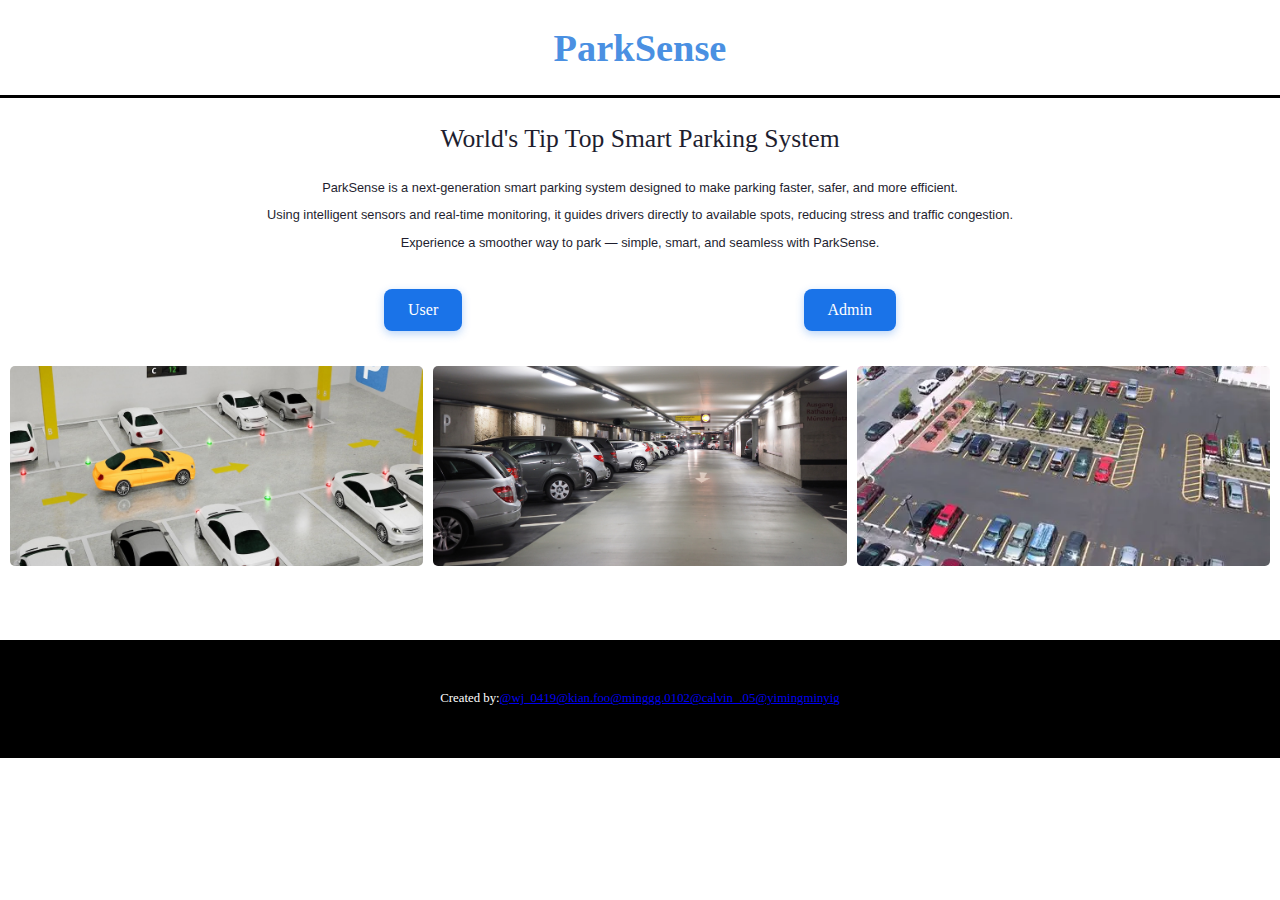
<file: web/index.html>
<!DOCTYPE html>
<html lang="en">
    <head>
        <meta charset="UTF-8">
        <meta name="viewport" content="width=device-width, initial-scale=1.0">
        <meta http-equiv="X-UA-Compatible" content="IE=edge">
        <link rel="stylesheet" href="./styles/base.css">
        <script src="./logic/backend.js"></script>
        <title>ParkSense</title>
    </head>

<body>

    <h1 id="theme"><b>ParkSense</b></h1>
    <hr width="device-width" size="3" color="black" noshade>
    <p id="p">World's Tip Top Smart Parking System</p>
    <p id="p2">ParkSense is a next-generation smart 
    parking system designed to make parking faster, safer, and more efficient. 
    <p id="p2"> Using intelligent sensors and real-time monitoring, 
    it guides drivers directly to available spots, reducing stress and traffic congestion. </p>
    <p id="p2"> Experience a smoother way to park — simple, smart, and seamless with ParkSense.</p>

    <div class="button-container"> 
        <button class="user-button" onclick="userPanel()" type="button">User</button>
        <button class="admin-button" onclick="adminPanel()" type="button">Admin</button>
    </div>

    <div class="banner"> 
        <img src="./images/smart-parking.jpeg"m>
        <img src="./images/parking2.jpg">
        <img src="./images/parking3.webp">
    </div>
  
    <footer>
        <p>Created by:</p>
        <div class="social-links">
            <a href="https://www.instagram.com/wj_0419/" target="_blank">@wj_0419</a>
            <a href="https://www.instagram.com/kian.foo/" target="_blank">@kian.foo</a>
            <a href="https://www.instagram.com/minggg.0102/" target="_blank">@minggg.0102</a>
            <a href="https://www.instagram.com/calvin_.05/" target="_blank">@calvin_.05</a>
            <a href="https://www.instagram.com/yimingminyig/" target="_blank">@yimingminyig</a>
        </div>
    </footer>
</html>
</file>
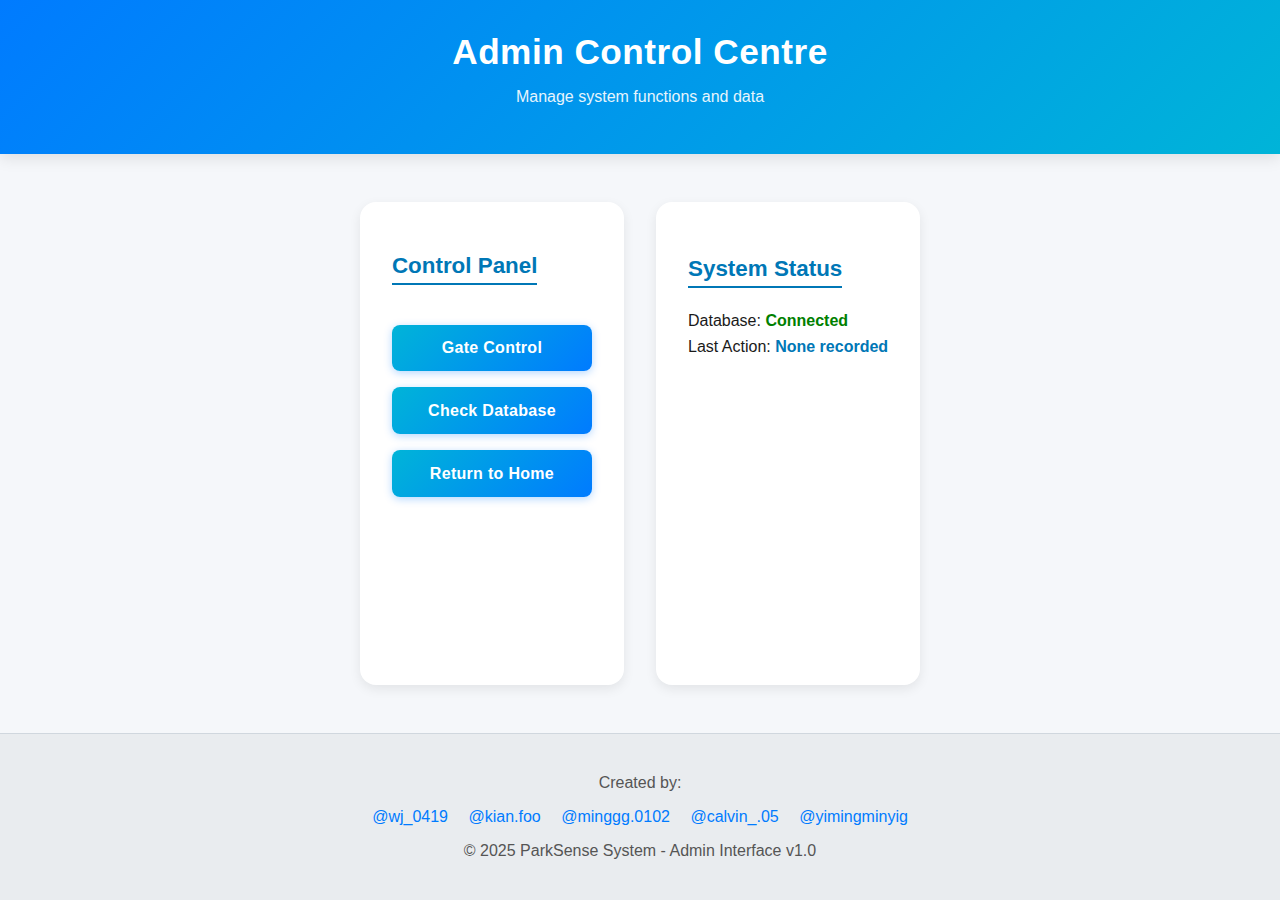
<file: docs/pages/admin.html>
<!DOCTYPE html>
<html lang="en">
  <head>
    <meta charset="UTF-8" >
    <meta name="viewport" content="width=device-width, initial-scale=1.0" >
    <link rel="stylesheet" href="../styles/base.css" >
    <link rel="stylesheet" href="../styles/admin.css">
    <script src="../logic/backend.js"></script>
    <title>Admin Control Centre</title>
  </head>

  <body>
    <!-- HEADER -->
    <header class="admin-header">
      <h1>Admin Control Centre</h1>
      <p class="subtitle">Manage system functions and data</p>
    </header>

    <!-- MAIN CONTENT -->
    <main class="admin-container">
      <section class="control-panel">
        <h2>Control Panel</h2>
        <div class="button-group">
          <button onclick="window.location.href='control_panel.html'">Gate Control</button>
          <button onclick="window.location.href='database.html'">Check Database</button>
          <button onclick="homePage()" class="homepage-button">Return to Home</button>
        </div>
      </section>

      <section class="status-panel">
        <h3>System Status</h3>
        <p id="database-status">Database: <span>Connecting...</span></p>
        <p id="last-action">Last Action: <span>None</span></p>
      </section>
    </main>

    <!-- FOOTER -->
    <footer>
      <p>Created by:</p>
      <div class="social-links">
        <a href="https://www.instagram.com/wj_0419/" target="_blank">@wj_0419</a>
        <a href="https://www.instagram.com/kian.foo/" target="_blank">@kian.foo</a>
        <a href="https://www.instagram.com/minggg.0102/" target="_blank">@minggg.0102</a>
        <a href="https://www.instagram.com/calvin_.05/" target="_blank">@calvin_.05</a>
        <a href="https://www.instagram.com/yimingminyig/" target="_blank">@yimingminyig</a>
      </div>
      <p>© 2025 ParkSense System - Admin Interface v1.0</p>
    </footer>
  </body>
</html>
</file>
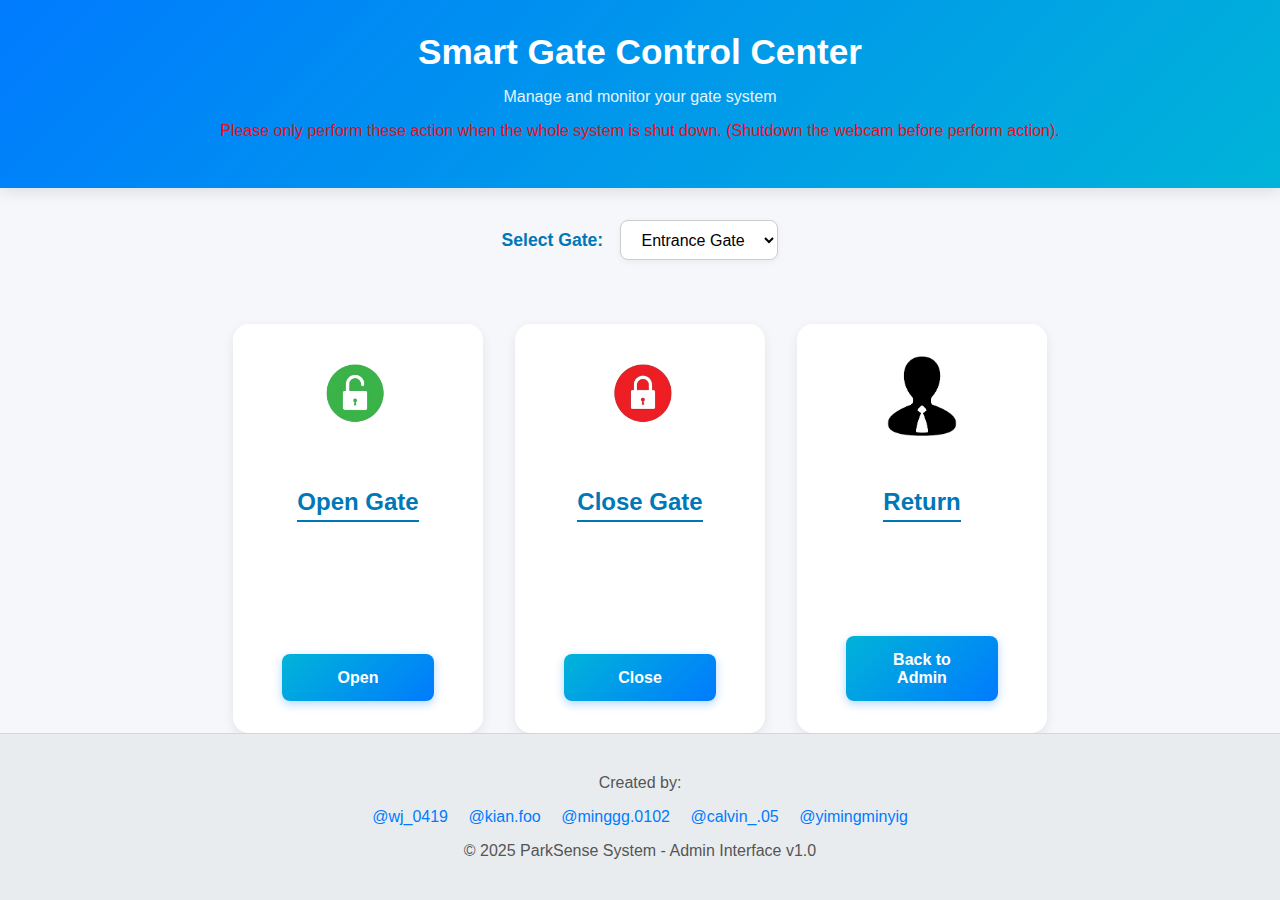
<file: docs/pages/control_panel.html>
<!DOCTYPE html>
<html lang="en">
  <head>
    <meta charset="UTF-8" />
    <meta name="viewport" content="width=device-width, initial-scale=1.0" />
    <link rel="stylesheet" href="../styles/base.css" />
    <link rel="stylesheet" href="../styles/control_panel.css" />
    <script src="../logic/backend.js"></script>
    <title>Control Center</title>
  </head>

  <body>
    <header class="control-header">
      <h1>Smart Gate Control Center</h1>
      <div class="subtitle">
        <p class="description">Manage and monitor your gate system</p>
        <p class="warning">Please only perform these action when the whole system is shut down. (Shutdown the webcam before perform action).</p>
      </div>
    </header>

    <!-- Gate selector sits above the grid -->
    <section class="gate-selector">
      <label for="gateSelector">Select Gate:</label>
      <select id="gateSelector">
        <option value="entrance">Entrance Gate</option>
        <option value="exit">Exit Gate</option>
      </select>
    </section>

    <main class="control-grid">
      <div class="control-card open">
        <img src="../images/control_panel/open.png" alt="Open Gate Image" class="card-image" />
        <h2>Open Gate</h2>
        <button id="openGateBtn" onclick="openGate()">Open</button>
      </div>

      <div class="control-card close">
        <img src="../images/control_panel/close.png" alt="Close Gate Image" class="card-image" />
        <h2>Close Gate</h2>
        <button id="closeGateBtn" onclick="closeGate()">Close</button>
      </div>

      <div class="control-card return">
        <img src="../images/control_panel/admin.png" alt="Return Image" class="card-image" />
        <h2>Return</h2>
        <button id="returnBtn" onclick="goBack()">Back to Admin</button>
      </div>
    </main>

    <footer>
      <p>Created by:</p>
      <div class="social-links">
        <a href="https://www.instagram.com/wj_0419/" target="_blank">@wj_0419</a>
        <a href="https://www.instagram.com/kian.foo/" target="_blank">@kian.foo</a>
        <a href="https://www.instagram.com/minggg.0102/" target="_blank">@minggg.0102</a>
        <a href="https://www.instagram.com/calvin_.05/" target="_blank">@calvin_.05</a>
        <a href="https://www.instagram.com/yimingminyig/" target="_blank">@yimingminyig</a>
      </div>
      <p>© 2025 ParkSense System - Admin Interface v1.0</p>
    </footer>
  </body>
</html>
</file>
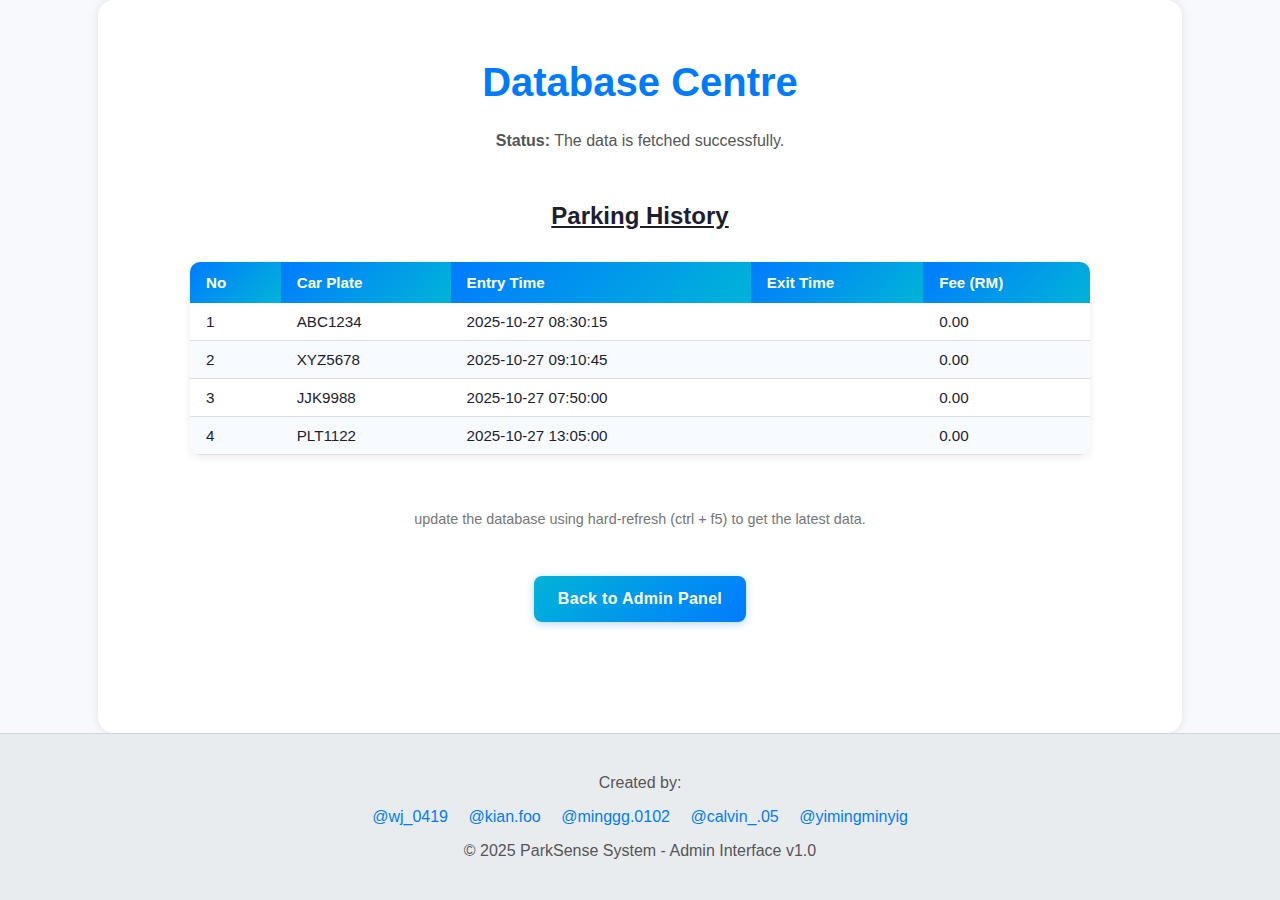
<file: docs/pages/database.html>
<!DOCTYPE html>
<html lang="en">
    <head>
        <meta charset="UTF-8">
        <meta name="viewport" content="width=device-width, initial-scale=1.0">
        <link rel="stylesheet" href="../styles/base.css">
        <link rel="stylesheet" href="../styles/database.css">
        <script src="../logic/backend.js"></script>
        <title>ParkSense Database</title>
    </head>
   <body onload="fetchData()">
  <main class="page-content">
    <h1 class="title">Database Centre</h1>
    <p class="status" id="status"><strong>Status:</strong> Fetching data...</p>

    <div class="database-container">
      <h2 class="parking-title"><u>Parking History</u></h2>
      <table class="database-table">
        <thead>
          <th>No</th>
          <th>Car Plate</th>
          <th>Entry Time</th>
          <th>Exit Time</th>
          <th>Fee (RM)</th>
        </thead>
        <tbody></tbody>
      </table>
      <div class="warning-container">
        <p class="warning">update the database using hard-refresh (ctrl + f5) to get the latest data.</p>    
      </div>
    </div>

    <div class="wrapper">
      <button class="back-button" onclick="adminPanel()" type="button">Back to Admin Panel</button>
    </div>
  </main>

  <!-- FOOTER -->
  <footer>
    <p>Created by:</p>
    <div class="social-links">
      <a href="https://www.instagram.com/wj_0419/" target="_blank">@wj_0419</a>
      <a href="https://www.instagram.com/kian.foo/" target="_blank">@kian.foo</a>
      <a href="https://www.instagram.com/minggg.0102/" target="_blank">@minggg.0102</a>
      <a href="https://www.instagram.com/calvin_.05/" target="_blank">@calvin_.05</a>
      <a href="https://www.instagram.com/yimingminyig/" target="_blank">@yimingminyig</a>
    </div>
    <p>© 2025 ParkSense System - Admin Interface v1.0</p>
  </footer>
</body>
</html>
</file>
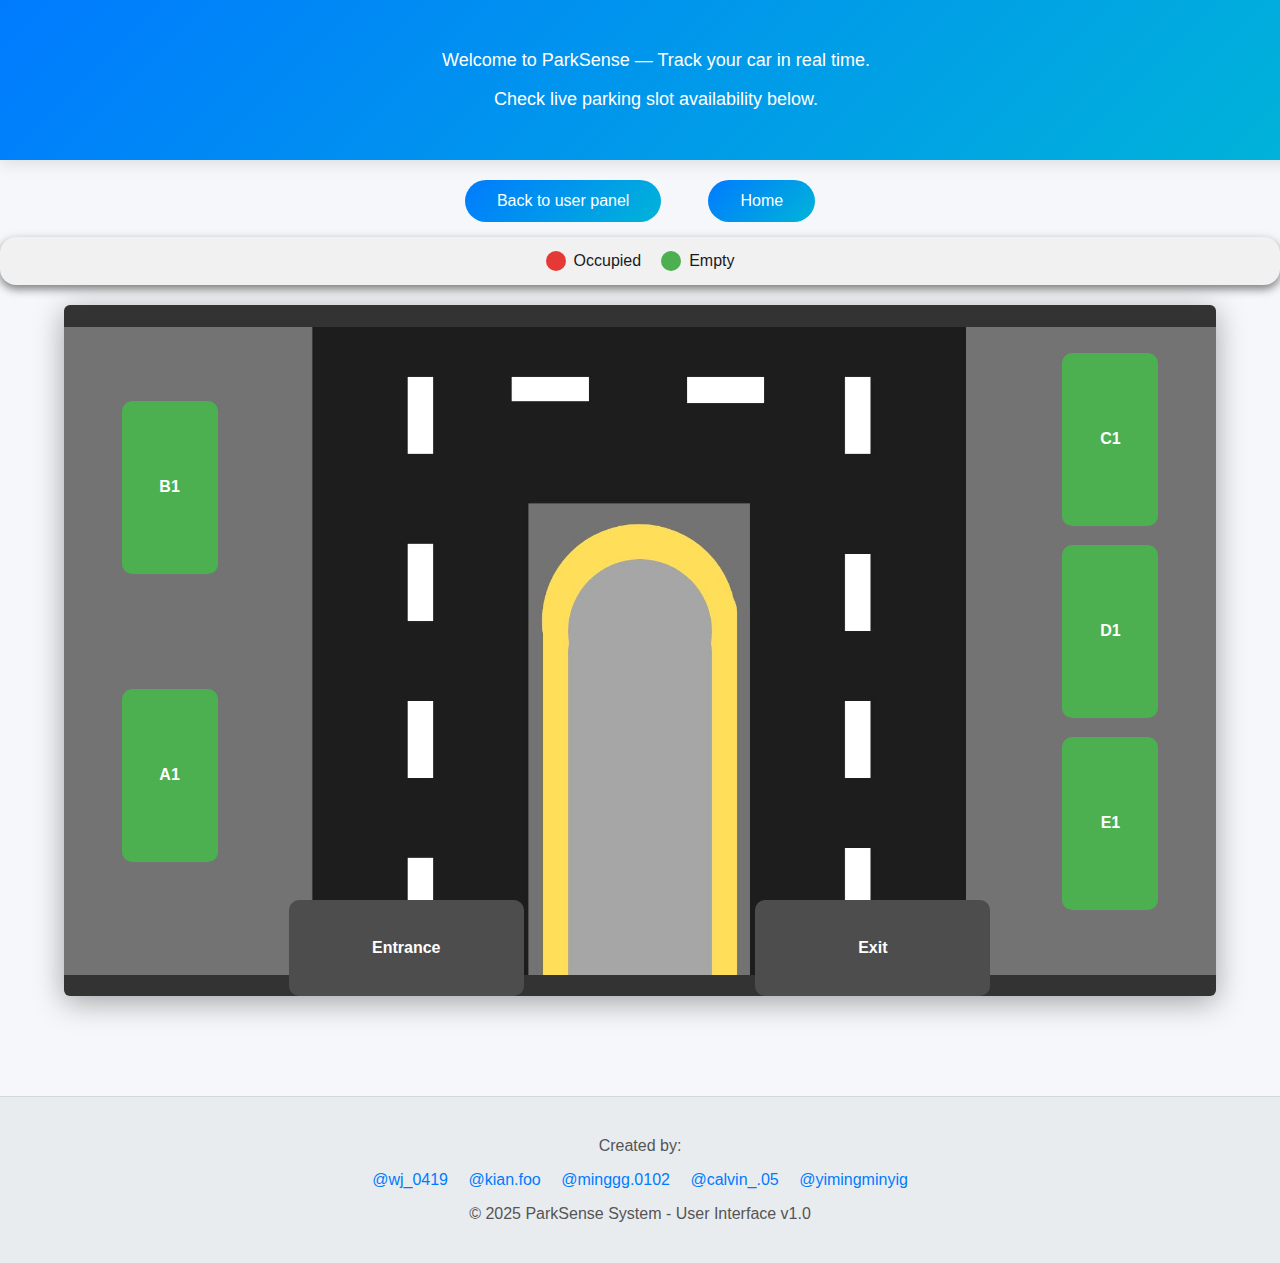
<file: docs/pages/track_car.html>
<!DOCTYPE html>
<html lang="en">
  <head>
    <meta charset="UTF-8" />
    <meta name="viewport" content="width=device-width, initial-scale=1.0" />
    <meta http-equiv="X-UA-Compatible" content="IE=edge" />
    <link rel="stylesheet" href="../styles/track_car.css" />
    <script src="../logic/backend.js"></script>
  </head>
  <body>
    <header class="track-header">
      <p>Welcome to ParkSense — Track your car in real time. </p> 
      <p>Check live parking slot availability below.</p>
    </header>
    <div class="button-box">
        <button class="backto" onclick="goBack()" type="button">Back to user panel</button>
        <button class="backto" onclick="homePage()" type="button">Home</button>
    </div>

    <div class="legend-box">
      <div class="legend-item">
        <div class="legend-dot occupied"></div>
        <span>Occupied</span>
      </div>
      <div class="legend-item">
        <div class="legend-dot empty"></div>
        <span>Empty</span>
      </div>
    </div>
    <div class="stage" id="stage">
      <div class="bg" aria-hidden="true"></div>
      <div id="slot1" class="slot available">A1</div>
      <div id="slot2" class="slot available">B1</div>
      <div id="slot3" class="slot available">C1</div>
      <div id="slot4" class="slot available">D1</div>
      <div id="slot5" class="slot available">E1</div>

      <div id='entrance'class="gate">Entrance</div>
      <div id='exit' class="gate">Exit</div>
    </div>

    <!-- FOOTER -->
    <footer>
      <p>Created by:</p>
      <div class="social-links">
        <a href="https://www.instagram.com/wj_0419/" target="_blank">@wj_0419</a>
        <a href="https://www.instagram.com/kian.foo/" target="_blank">@kian.foo</a>
        <a href="https://www.instagram.com/minggg.0102/" target="_blank">@minggg.0102</a>
        <a href="https://www.instagram.com/calvin_.05/" target="_blank">@calvin_.05</a>
        <a href="https://www.instagram.com/yimingminyig/" target="_blank">@yimingminyig</a>
      </div>
      <p>© 2025 ParkSense System - User Interface v1.0</p>
    </footer>
  </body>
</html>
</file>
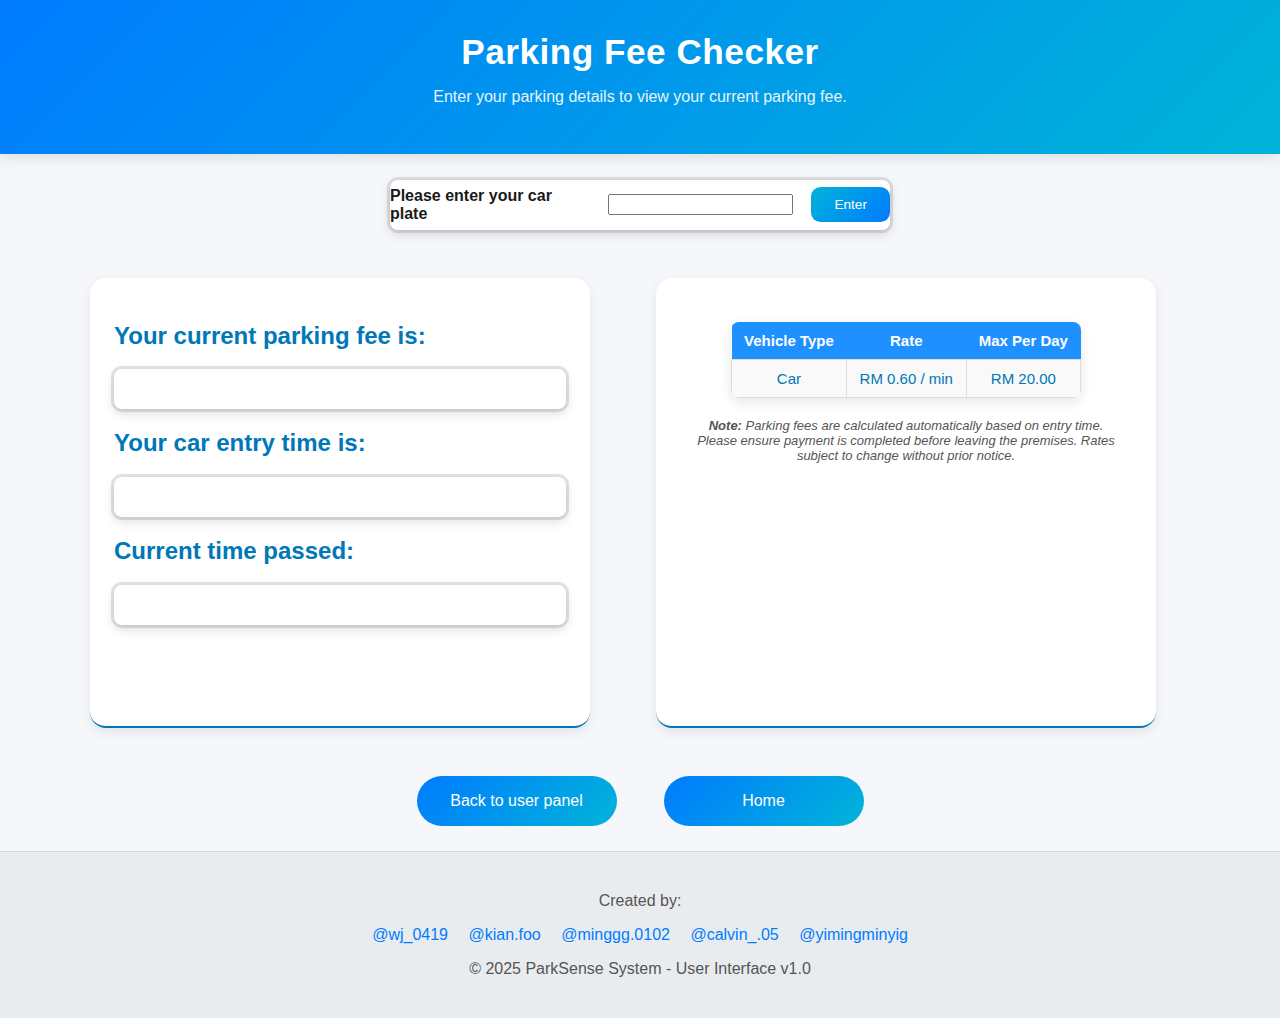
<file: docs/pages/user_check_fee.html>
<!DOCTYPE html>
<html lang="en">
   <head>
      <meta charset="UTF-8" />
      <meta name="viewport" content="width=device-width, initial-scale=1.0" />
      <meta http-equiv="X-UA-Compatible" content="IE=edge" />
      <link rel="stylesheet" href="../styles/user_check_fee.css" />
      <script src="../logic/backend.js"></script>
      <title>ParkSense</title>
   </head>
   <body>
      <header class="fee-header">
         <h1>Parking Fee Checker</h1>
         <p class="subtitle">Enter your parking details to view your current parking fee.</p>
      </header>

      <div class="center-page"> 
         <div class="inputbox">
            <label for="plate">Please enter your car plate  </label><br>
            <input type="text" id="plate" name="plate">
            <button class="enter-btn" onclick="checkFee()">Enter</button>
         </div>
      </div>

      <main class="menu-container">
         <section class="fee-panel">
            <h2>Your current parking fee is:</h2>
            <div class="displaybox" id="feeBox"></div>

            <h2>Your car entry time is:</h2>
            <div class="displaybox" id="entryBox"></div>

            <h2>Current time passed:</h2>
            <div class="displaybox" id="durationBox"></div>
         </section>

         <section class="fee-panel">
            <table class="fee-table">
               <tr>
                  <th>Vehicle Type</th>
                  <th>Rate</th>
                  <th>Max Per Day</th>
               </tr>
               <tr>
                  <td>Car</td>
                  <td>RM 0.60 / min</td>
                  <td>RM 20.00</td>
               </tr>
            </table>

            <p class="parking-disclaimer">
               <strong>Note:</strong> Parking fees are calculated automatically based on entry time.  
               Please ensure payment is completed before leaving the premises.  
               Rates subject to change without prior notice.
            </p>
         </section>
      </main>
      <div class ='center-page'>
         <div class="button-box">  
            <button class="backto" onclick= "goBack()" type="button">Back to user panel</button>
            <button class="backto" onclick="homePage()" type="button">Home</button>
         </div>
      </div>

   <!-- FOOTER -->
      <footer>
         <p>Created by:</p>
         <div class="social-links">
            <a href="https://www.instagram.com/wj_0419/" target="_blank">@wj_0419</a>
            <a href="https://www.instagram.com/kian.foo/" target="_blank">@kian.foo</a>
            <a href="https://www.instagram.com/minggg.0102/" target="_blank">@minggg.0102</a>
            <a href="https://www.instagram.com/calvin_.05/" target="_blank">@calvin_.05</a>
            <a href="https://www.instagram.com/yimingminyig/" target="_blank">@yimingminyig</a>
         </div>
         <p>© 2025 ParkSense System - User Interface v1.0</p>
   </body>
</html>
</file>
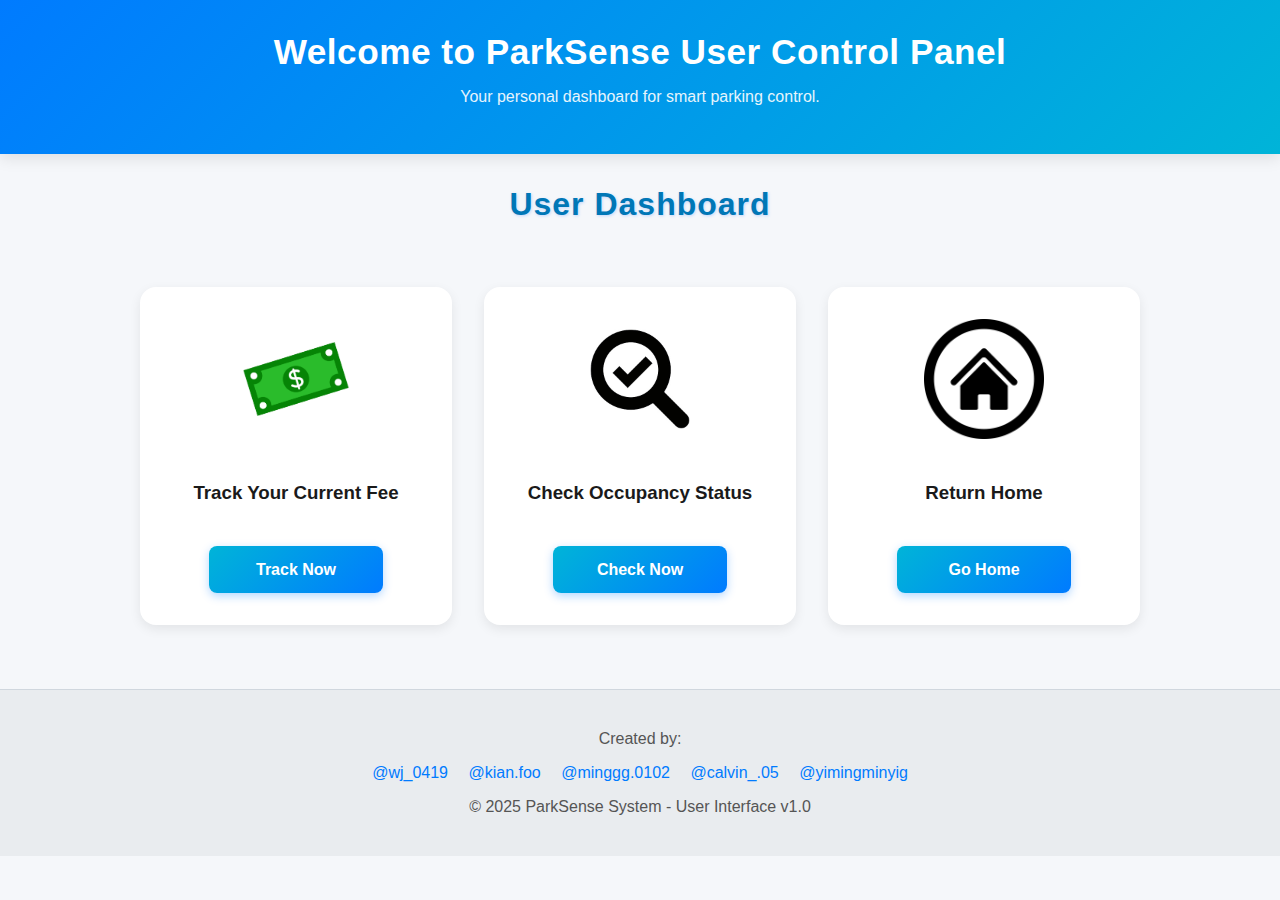
<file: docs/pages/user_panel.html>
<!DOCTYPE html>
<html lang="en">
<head>
  <meta charset="UTF-8" />
  <meta name="viewport" content="width=device-width, initial-scale=1.0" />
  <meta http-equiv="X-UA-Compatible" content="IE=edge" />
  <link rel="stylesheet" href="../styles/user_panel.css" />
  <script src="../logic/backend.js"></script>
  <title>ParkSense</title>
</head>

<body>
  <!-- HEADER -->
  <header class="user-header">
    <h1>Welcome to ParkSense User Control Panel</h1>
    <p class="subtitle">Your personal dashboard for smart parking control.</p>
  </header>

  <!-- MAIN TITLE -->
  <h2 id="theme">User Dashboard</h2>

  <!-- MAIN CONTENT -->
  <main class="section">
    <div class="item">
      <img src="../images/user_panel/track.jpg" alt="Track Fee" class="card-image" />
      <h3>Track Your Current Fee</h3>
      <button id="track" type="button" onclick="TrackFee()">Track Now</button>
    </div>

    <div class="item">
      <img src="../images/user_panel/check.jpg" alt="Check Status" class="card-image" />
      <h3>Check Occupancy Status</h3>
      <button id="check" onclick="TrackCar()" type="button">Check Now</button>
    </div>

    <div class="item">
      <img src="../images/user_panel/home.jpg" alt="Home Button" class="card-image" />
      <h3>Return Home</h3>
      <button id="home" type="button" onclick="homePage()">Go Home</button>
    </div>
  </main>

  <!-- FOOTER -->
  <footer>
    <p>Created by:</p>
    <div class="social-links">
      <a href="https://www.instagram.com/wj_0419/" target="_blank">@wj_0419</a>
      <a href="https://www.instagram.com/kian.foo/" target="_blank">@kian.foo</a>
      <a href="https://www.instagram.com/minggg.0102/" target="_blank">@minggg.0102</a>
      <a href="https://www.instagram.com/calvin_.05/" target="_blank">@calvin_.05</a>
      <a href="https://www.instagram.com/yimingminyig/" target="_blank">@yimingminyig</a>
    </div>
    <p>© 2025 ParkSense System - User Interface v1.0</p>

  </footer>
</body>
</html>
</file>
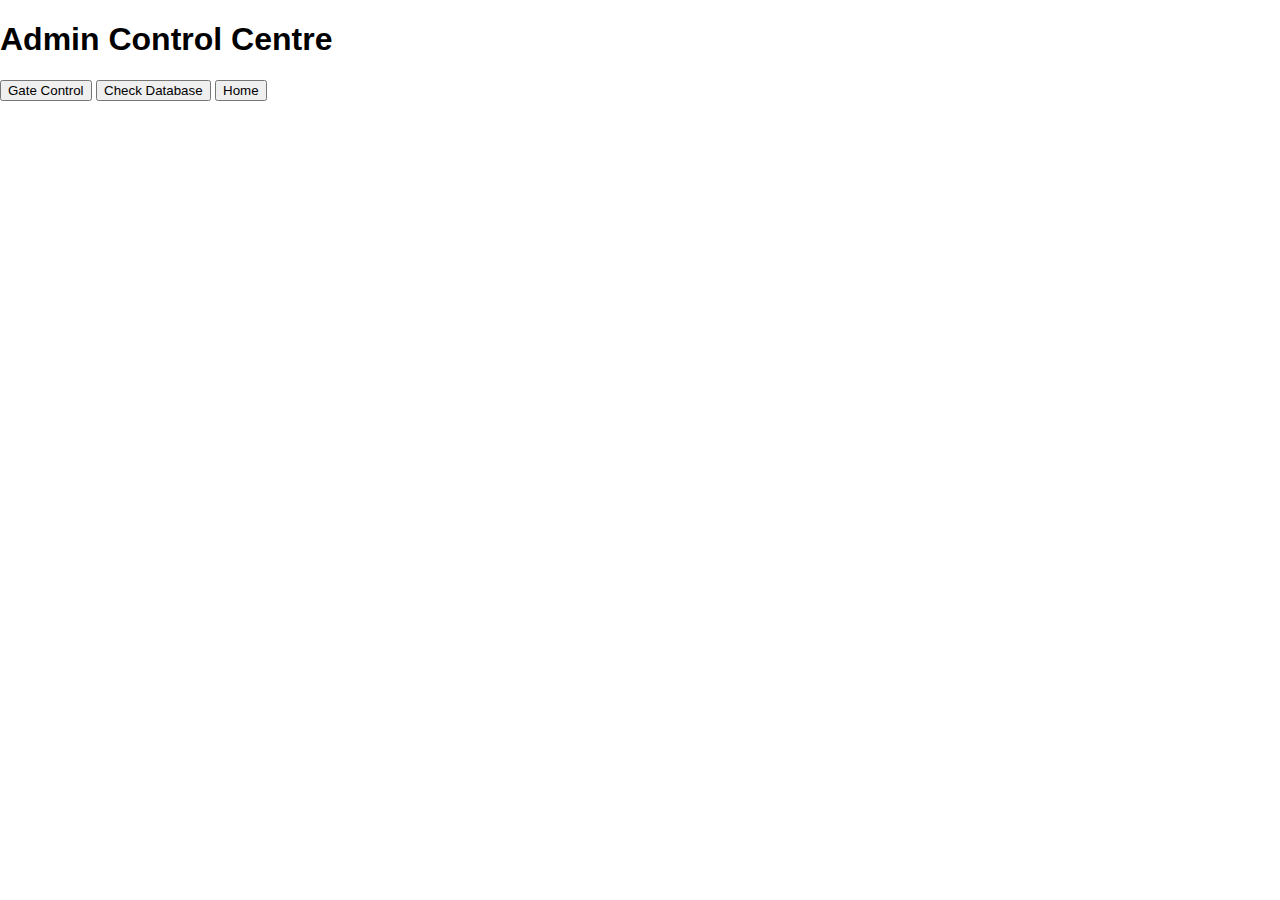
<file: web/pages/admin.html>
<!DOCTYPE html>
<html lang="en">
    <head>
        <meta charset="UTF-8">
        <meta name="viewport" content="width=device-width, initial-scale=1.0">
        <link rel="stylesheet" href="../styles/styles.css">
        <script src="../logic/backend.js"></script>
        <title>Admin Page</title>
    </head>
    <body>
        <h1>Admin Control Centre</h1>
        <button>Gate Control</button>
        <button onclick="databasePanel()" class="database-button" type="button">Check Database</button>
        <button onclick="homePage()" class="homepage-button" type="button">Home</button>
    </body>
</html>
</file>
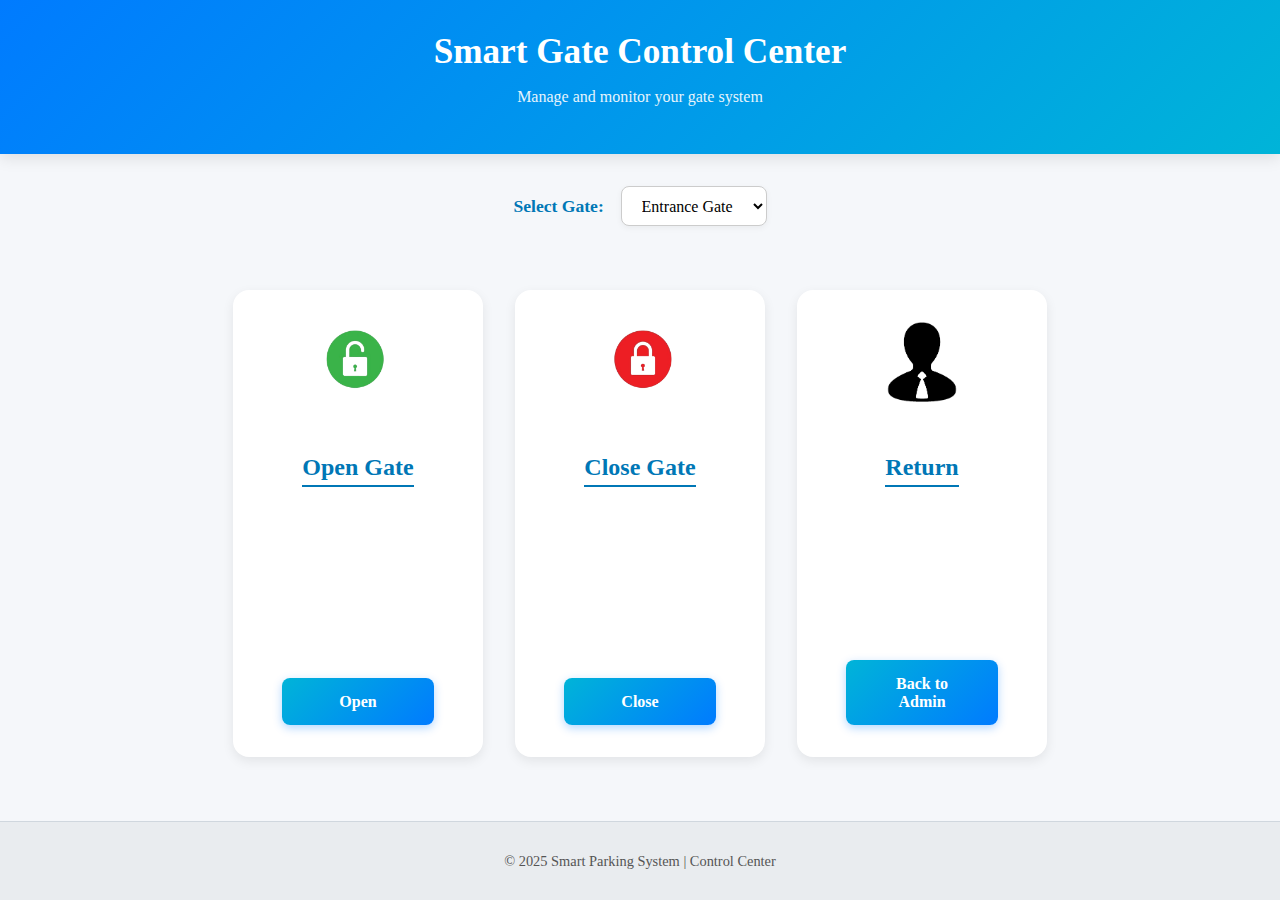
<file: web/pages/control_panel.html>
<!DOCTYPE html>
<html lang="en">
  <head>
    <meta charset="UTF-8" />
    <meta name="viewport" content="width=device-width, initial-scale=1.0" />
    <link rel="stylesheet" href="../styles/base.css" />
    <link rel="stylesheet" href="../styles/control_panel.css" />
    <script src="../logic/backend.js"></script>
    <title>Control Center</title>
  </head>

  <body>
    <header class="control-header">
      <h1>Smart Gate Control Center</h1>
      <p class="subtitle">Manage and monitor your gate system</p>
    </header>

    <!-- Gate selector sits above the grid -->
    <section class="gate-selector">
      <label for="gateSelector">Select Gate:</label>
      <select id="gateSelector">
        <option value="entrance">Entrance Gate</option>
        <option value="exit">Exit Gate</option>
      </select>
    </section>

    <main class="control-grid">
      <div class="control-card open">
        <img src="../images/control_panel/open.png" alt="Open Gate Image" class="card-image" />
        <h2>Open Gate</h2>
        <button id="openGateBtn" onclick="openGate()">Open</button>
      </div>

      <div class="control-card close">
        <img src="../images/control_panel/close.png" alt="Close Gate Image" class="card-image" />
        <h2>Close Gate</h2>
        <button id="closeGateBtn" onclick="closeGate()">Close</button>
      </div>

      <div class="control-card return">
        <img src="../images/control_panel/admin.png" alt="Return Image" class="card-image" />
        <h2>Return</h2>
        <button id="returnBtn" onclick="goBack()">Back to Admin</button>
      </div>
    </main>


    <footer>
      <p>© 2025 Smart Parking System | Control Center</p>
    </footer>
  </body>
</html>
</file>
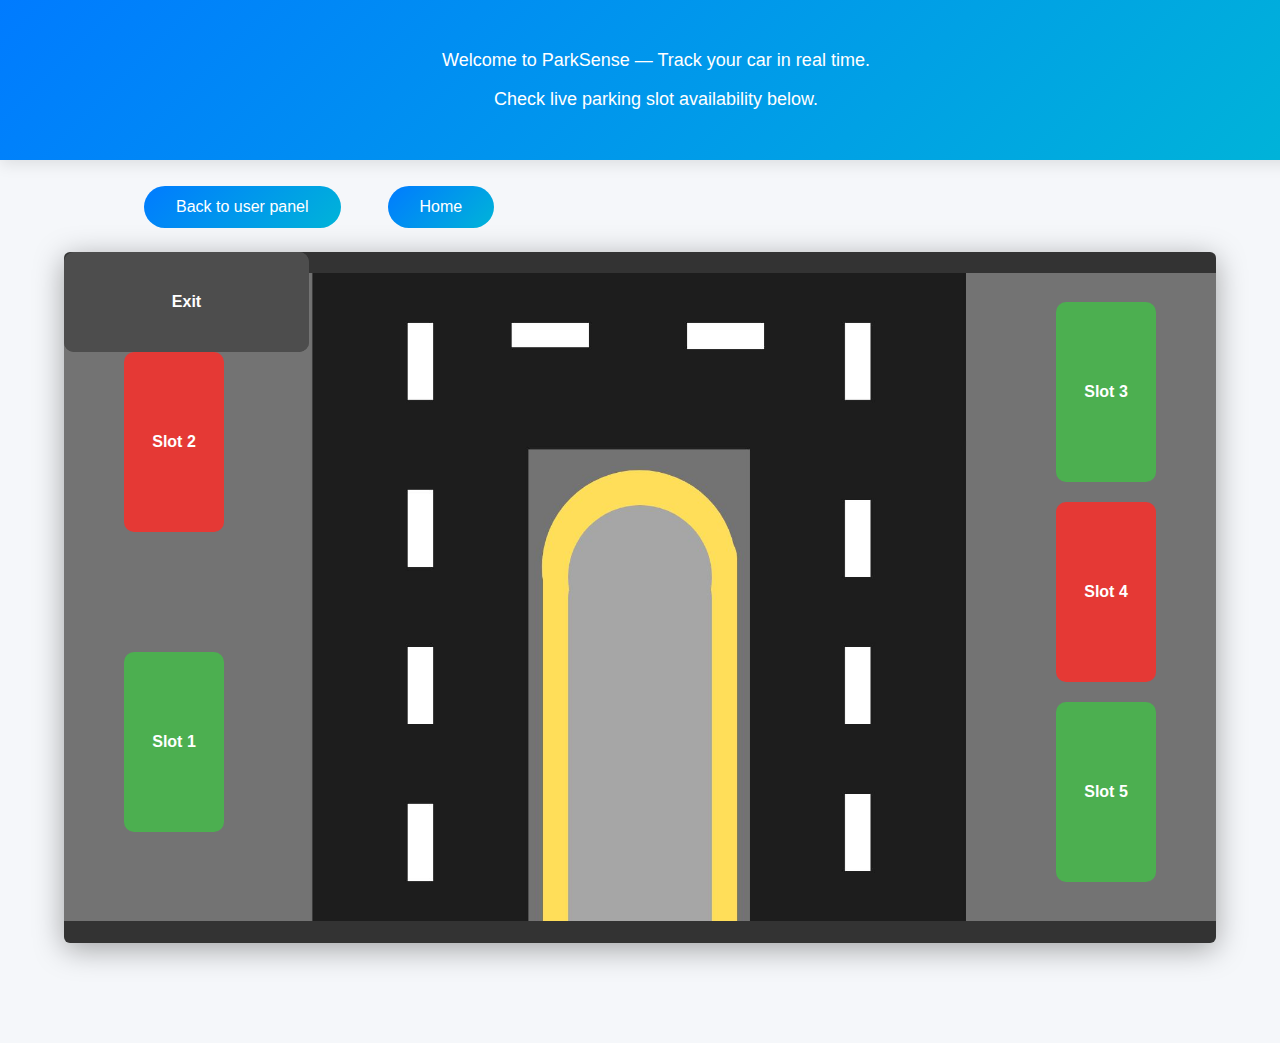
<file: web/pages/track_car.html>
<!DOCTYPE html>
<html lang="en">
<head>
  <meta charset="UTF-8" />
  <meta name="viewport" content="width=device-width, initial-scale=1.0" />
  <meta http-equiv="X-UA-Compatible" content="IE=edge" />
  <link rel="stylesheet" href="../styles/track_car.css" />
  <script src="../logic/backend.js"></script>
</head>


<body>
  <!-- HEADER -->
  <header class="track-header">
    <p>Welcome to ParkSense — Track your car in real time. </p> 
    <p>Check live parking slot availability below.</p>
  </header>
<div class="button-box">
    <button class="backto" onclick="goBack()" type="button">Back to user panel</button>
    <button class="backto" onclick="homePage()" type="button">Home</button>
</div>

<div class="stage" id="stage">

   
<div class="bg" aria-hidden="true"></div>

<div id="slot1" class="slot available">Slot 1</div>
<div id="slot2" class="slot occupied">Slot 2</div>
<div id="slot3" class="slot available">Slot 3</div>
<div id="slot4" class="slot occupied">Slot 4</div>
<div id="slot5" class="slot available">Slot 5</div>

<div id='Entrance 'class="gate">Entrance</div>
<div id='Exit' class="gate">Exit</div>
</file>
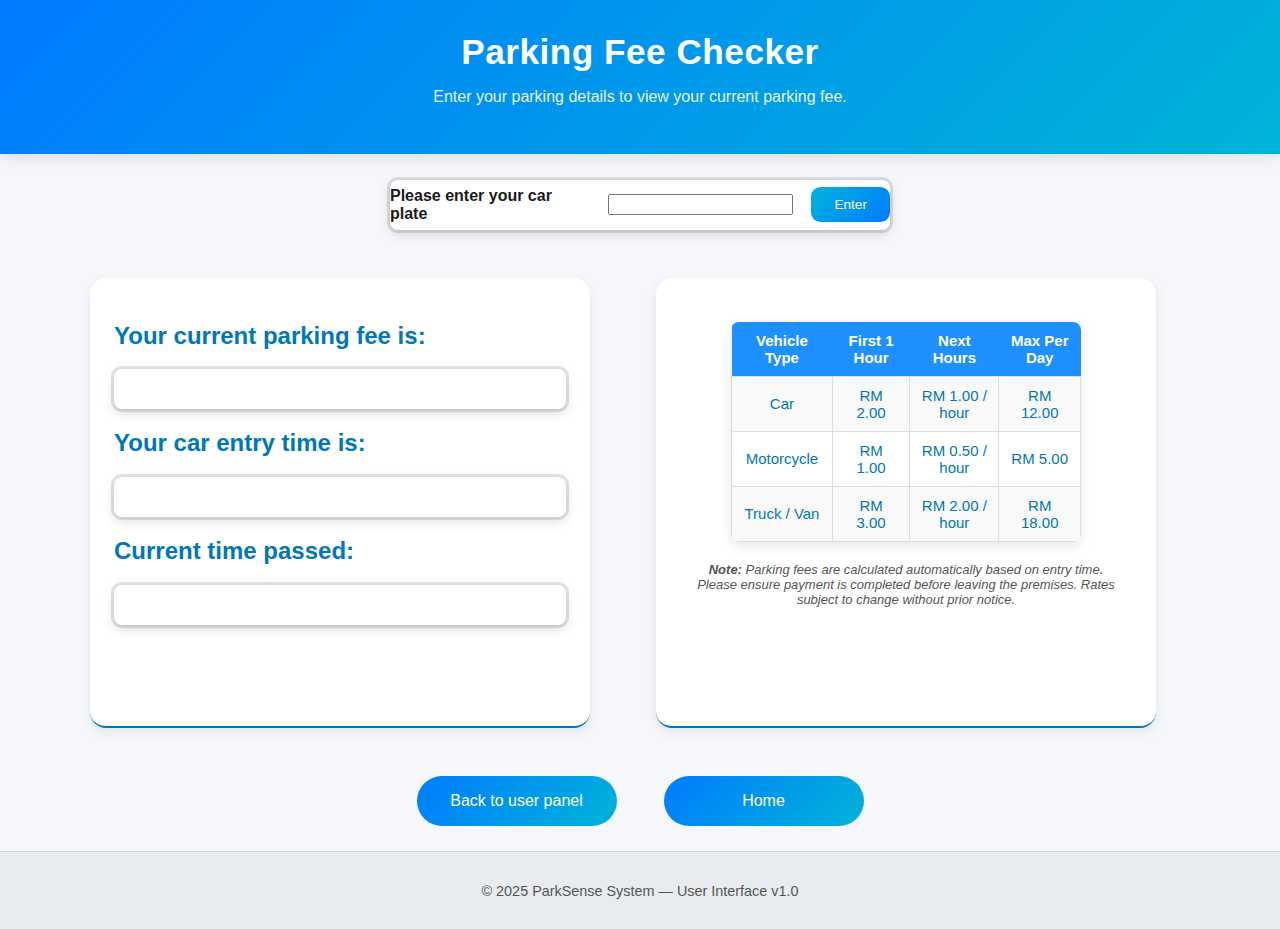
<file: web/pages/user_check_fee.html>
<!DOCTYPE html>
<html lang="en">
<head>
  <meta charset="UTF-8" />
  <meta name="viewport" content="width=device-width, initial-scale=1.0" />
  <meta http-equiv="X-UA-Compatible" content="IE=edge" />
  <link rel="stylesheet" href="../styles/user_check_fee.css" />
  <script src="../logic/backend.js"></script>
  <title>ParkSense</title>
</head>
 
<header class="fee-header">
   <h1>Parking Fee Checker</h1>
   <p class="subtitle">Enter your parking details to view your current parking fee.</p>
</header>

<body>
   <div class="center-page">
      <div class="inputbox">
         <label for="plate">Please enter your car plate  </label><br>
         <input type="text" id="plate" name="plate">
         <button class="enter-btn" onclick="checkFee()">Enter</button>
      </div>
   </div>
   <main class="menu-container">
      <section class="fee-panel">
         <h2>Your current parking fee is:</h2>
         <div class="displaybox" id="feeBox"></div>

         <h2>Your car entry time is:</h2>
         <div class="displaybox" id="entryBox"></div>

         <h2>Current time passed:</h2>
         <div class="displaybox" id="durationBox"></div>
      </section>

      <section class="fee-panel">
         <table class="fee-table">
            <tr>
               <th>Vehicle Type</th>
               <th>First 1 Hour</th>
               <th>Next Hours</th>
               <th>Max Per Day</th>
            </tr>
            <tr>
               <td>Car</td>
               <td>RM 2.00</td>
               <td>RM 1.00 / hour</td>
               <td>RM 12.00</td>
            </tr>
            <tr>
               <td>Motorcycle</td>
               <td>RM 1.00</td>
               <td>RM 0.50 / hour</td>
               <td>RM 5.00</td>
            </tr>
            <tr>
               <td>Truck / Van</td>
               <td>RM 3.00</td>
               <td>RM 2.00 / hour</td>
               <td>RM 18.00</td>
            </tr>
         </table>

         <p class="parking-disclaimer">
            <strong>Note:</strong> Parking fees are calculated automatically based on entry time.  
            Please ensure payment is completed before leaving the premises.  
            Rates subject to change without prior notice.
         </p>
      </section>
   </main>
   <div class ='center-page'>
      <div class="button-box">  
         <button class="backto" onclick= "userPanel()" type="button">Back to user panel</button>
         <button class="backto" onclick="homePage()" type="button">Home</button>
      </div>
   </div>
</body>

<!-- FOOTER -->
<footer>
   <p>© 2025 ParkSense System — User Interface v1.0</p>
</footer>
</file>
<file: web/styles/base.css>
/* ---------- GENERAL ---------- */
body {
  margin: 0;
  padding: 0;
  background: #fff;
  font-family: "Franklin Gothic Medium", "Arial", sans-serif;
}

/* ---------- TEXT ---------- */
* {
  font-family: "Franklin Gothic Medium";
}

#theme {
  color: #4A90E2;
  font-size: 3vw; /* responsive base size */
  text-align: center;
}

#p {
  color: #1E1E2F;
  font-size: 2vw;
  text-align: center;
}

#p2 {
  color: #1E1E2F;
  font-size: 1vw;
  font-family: "Arial";
  text-align: center;
}

/* ---------- BUTTONS ---------- */
button {
    background-color: #1a73e8;
    color: #fff;
    border: none;
    padding: 0.75rem 1.5rem;
    font-size: 1rem;
    border-radius: 8px;
    cursor: pointer;
    box-shadow: 0 3px 8px rgba(26, 115, 232, 0.3);
    transition: background-color 0.3s ease, transform 0.2s ease;
}

button:hover {
    background-color: #155ab6;
    transform: translateY(-2px);
}

.user-button,
.admin-button {
  margin-top: 2%;
  margin-bottom: 2%;
}

.user-button {
  margin-left: 30%;
}

.admin-button {
  margin-right: 30%;
}

/* ---------- FOOTER ---------- */
footer {
  text-align: center;
  padding: 3vw;
  height: auto;
  background-color: black;
  color: white;
  font-size: 1vw;
  margin-top: 5vw;
  display: flex;
  justify-content: center;
  align-items: center;
}

/* ---------- FLEX DIV CONTAINER ---------- */
div {
  display: flex;
  justify-content: space-between;
}

/* ---------- BANNER ---------- */
.banner {
  display: flex;
  justify-content: center;
  align-items: center;
  flex-wrap: wrap;
  gap: 10px;
  padding: 10px;
}

.banner img {
  height: 200px;
  width: auto;
  object-fit: cover;
  border-radius: 5px;
  flex: 1 1 30%;
  max-width: 33%;
  transition: all 0.3s ease;
}

/* ---------- RESPONSIVE DESIGN ---------- */
@media (max-width: 768px) {
  #theme {
    font-size: 4vw;
  }

  #p {
    font-size: 4vw;
  }

  #p2 {
    font-size: 3vw;
  }

  .admin-button,
  .user-button {
    font-size: 3vw;
    padding: 3% 5%;
    margin-left: 0;
    margin-right: 0;
    display: block;
    width: 60%;
    margin: 3% auto;
  }

  footer {
    font-size: 3vw;
    padding: 5vw;
  }

  .banner img {
    height: 100px;
    flex: 1 1 100%;
    max-width: 100%;
    border-radius: 8px;
  }
}
</file>
<file: docs/styles/base.css>
*{font-family: 'Franklin Gothic Medium', 'Arial Narrow', Arial, sans-serif;}

/* ---------- HERO BANNER ---------- */
.hero-banner {
  position: relative;
  width: 100%;
  height: 60vh;
  overflow: hidden;
  border-radius: 0 0 1.5rem 1.5rem;
  box-shadow: 0 6px 18px rgba(0, 0, 0, 0.15);
}

.hero-img {
  width: 100%;
  height: 100%;
  object-fit: cover;
  filter: brightness(0.6);
}

.hero-overlay {
  position: absolute;
  top: 50%;
  left: 50%;
  transform: translate(-50%, -50%);
  color: white;
  text-align: center;
  z-index: 2;
}

.hero-overlay h1 {
  font-size: 3rem;
  margin-bottom: 0.5rem;
}

.hero-overlay p {
  font-size: 1.3rem;
  opacity: 0.9;
}

/* ---------- INTRO SECTION ---------- */
.intro {
  text-align: center;
  padding: 3rem 2rem;
  max-width: 800px;
  margin: auto;
}

.intro h2 {
  color: #007bff;
  font-size: 1.8rem;
  margin-bottom: 1rem;
}

.intro p {
  line-height: 1.6;
  color: #444;
}

/* ---------- BUTTONS ---------- */
.button-container {
  text-align: center;
  margin: 2rem 0;
}

.user-button,
.admin-button {
  background: linear-gradient(135deg, #007bff, #00b4d8);
  border: none;
  color: white;
  font-size: 1rem;
  padding: 0.75rem 2rem;
  margin: 0 1rem;
  border-radius: 2rem;
  cursor: pointer;
  transition: transform 0.3s ease, box-shadow 0.3s ease;
}

.user-button:hover,
.admin-button:hover {
  transform: translateY(-4px);
  box-shadow: 0 6px 15px rgba(0, 0, 0, 0.2);
}

/* ---------- IMAGE GRID ---------- */
.image-grid {
  display: grid;
  grid-template-columns: repeat(auto-fit, minmax(280px, 1fr));
  gap: 1.5rem;
  max-width: 1000px;
  margin: 2rem auto 3rem auto;
  padding: 0 1rem;
}

.image-grid img {
  width: 100%;
  height: 220px;
  object-fit: cover;
  border-radius: 1rem;
  box-shadow: 0 4px 15px rgba(0, 0, 0, 0.1);
  transition: transform 0.3s ease, box-shadow 0.3s ease;
}

.image-grid img:hover {
  transform: scale(1.05);
  box-shadow: 0 6px 18px rgba(0, 0, 0, 0.15);
}

/* ---------- FOOTER ---------- */
footer {
  background: #e9ecef;
  text-align: center;
  padding: 1.5rem;
  border-top: 1px solid #d0d7de;
  color: #555;
}

.social-links a {
  color: #007bff;
  margin: 0 0.5rem;
  text-decoration: none;
}

.social-links a:hover {
  text-decoration: underline;
}
</file>
<file: docs/styles/database.css>
*{font-family: 'Franklin Gothic Medium', 'Arial Narrow', Arial, sans-serif;}


/* ---------- GENERAL PAGE LAYOUT ---------- */
body {
  margin: 0;
  padding: 0;
  background: #f7f9fc;
  color: #1E1E2F;
  display: flex;
  flex-direction: column;
  min-height: 100vh;
}

/* ---------- HEADER ---------- */
.title {
  text-align: center;
  color: #007bff;
  font-size: 2.5rem;
  margin-top: 30px;
}

.status {
  text-align: center;
  margin-top: 5px;
  font-size: 1rem;
  color: #555;
}

/* ---------- MAIN CONTENT ---------- */
.page-content {
  flex: 1;
  width: 80%;
  margin: 0 auto;
  padding: 30px;
  background: #ffffff;
  box-shadow: 0 0 10px rgba(0,0,0,0.1);
  border-radius: 16px;
}

.parking-title {
  font-size: 1.5rem;
  text-align: center;
  color: #1E1E2F;
  margin-bottom: 20px;
}

/* ---------- DATABASE CONTAINER ---------- */
.database-container {
  display: flex;
  flex-direction: column;  /* stack vertically */
  align-items: center;     /* center horizontally */
  justify-content: flex-start;
  width: 100%;
  margin-top: 2rem;
  gap: 1.5rem; /* spacing between title, table, and warning */
}

.parking-title {
  font-size: 1.5rem;
  text-align: center;
  color: #1E1E2F;
  margin-bottom: 0.5rem;
}

/* ---------- TABLE ---------- */
.database-table {
  width: 90%;
  max-width: 900px;
  border-collapse: collapse;
  text-align: left;
  font-size: 0.95rem;
  background: #ffffff;
  box-shadow: 0 2px 10px rgba(0,0,0,0.08);
  border-radius: 10px;
  overflow: hidden;
}

.database-table th {
  background: linear-gradient(135deg, #007bff, #00b4d8);
  color: white;
  padding: 12px 16px;
  border: none;
}

.database-table td {
  border-bottom: 1px solid #ddd;
  padding: 10px 16px;
}

.database-table tr:nth-child(even) {
  background-color: #f7faff;
}

.database-table tr:hover {
  background-color: #e8f0ff;
}

/* ---------- WARNING CONTAINER ---------- */
.warning-container {
  width: 100%;
  display: flex;
  justify-content: center;   /* centers the warning horizontally */
  margin-top: 1rem;
}

.warning-container .warning {
  text-align: center;
  color: #777;
  font-size: 0.9rem;
  max-width: 700px;
  line-height: 1.4;
}

/* ---------- WRAPPER ---------- */
.wrapper {
  display: flex;
  flex-direction: column;
  align-items: center;
  justify-content: center;
  gap: 0.8rem;
  margin: 2rem 0;
}

.back-button {
  padding: 0.9rem 1.5rem;
  font-size: 1rem;
  border: none;
  border-radius: 8px;
  cursor: pointer;
  background: linear-gradient(135deg, #00b4d8, #007bff);
  color: white;
  font-weight: 600;
  letter-spacing: 0.3px;
  box-shadow: 0 2px 8px rgba(0, 123, 255, 0.3);
  transition: all 0.3s ease;
}

.back-button:hover {
  transform: translateY(-2px);
  background: linear-gradient(135deg, #0096c7, #0066cc);
  box-shadow: 0 4px 12px rgba(0, 123, 255, 0.4);
}


/* ---------- FOOTER ---------- */
footer {
  background: #e9ecef;
  text-align: center;
  padding: 1.5rem;
  border-top: 1px solid #d0d7de;
  color: #555;
}

.social-links a {
  color: #007bff;
  margin: 0 0.5rem;
  text-decoration: none;
}

.social-links a:hover {
  text-decoration: underline;
}
</file>
<file: docs/styles/track_car.css>
*{font-family: 'Franklin Gothic Medium', 'Arial Narrow', Arial, sans-serif;}

body {
  position: relative;
  flex-direction: column;
  min-height: 100vh;
  margin: 0;
  padding: 0;
  background: #f5f7fa;
  color: #1a1a1a;
  flex-direction: column;
  min-height: 100vh;
  justify-content: center;
}


.track-header {
  width: 100%;
  background: linear-gradient(135deg, #007bff, #00b4d8);
  color: white;
  text-align: center;
  padding: 2rem 1rem;
  box-shadow: 0 4px 15px rgba(0, 0, 0, 0.1);
  font-size: large;
}

.user-header h1 {
  margin: 0;
  font-size: 2.2rem;
  font-weight: 700;
  letter-spacing: 0.5px;
}

.user-header .subtitle {
  font-size: 1rem;
  opacity: 0.9;
}

/* canvas that holds image and slots */
.stage{
  width: 90%;
  max-width: 1200px;
  aspect-ratio: 1200 / 720; /* preserves your designed ratio */
  height: auto; /* now height scales automatically */
  margin: 24px auto;
  margin-bottom: 100px;
  position: relative;
  border-radius: 6px;
  overflow: hidden;
  box-shadow: 0 6px 30px rgba(0,0,0,0.35);
  background: #333;
}

/* background image fills stage (use your provided image named Empty.jpg) */
.stage .bg{
  position: absolute;
  inset:  0;
  background-image: url("../images/user_panel/Empty.jpg");
  background-size:  contain;
  background-position:  center;
  background-repeat: no-repeat;
}

.slot {
  position: absolute;
  width: 100px;
  height: 180px;
  border-radius: 10px;
  display: flex;
  align-items: center;
  justify-content: center;
  color: white;
  font-weight: bold;
  transition: background-color 0.3s ease;
}


.available {
  background: #4caf50; /* green */
}

.occupied {
  background: #e53935; /* red */
}

.gate {
  position: absolute;
  background-color: rgb(77, 77, 77);
  width: 245px;
  height: 100px;
  border-radius: 10px;
  display: flex;
  align-items: center;
  justify-content: center;
  color: rgb(255, 255, 255);
  font-weight: bold;
}

/* Slot positions */
#slot1 { top: 400px; left: 60px; }
#slot2 { top: 100px; left: 60px; }
#slot3 { top: 50px; right:60px }
#slot4 { top: 250px; right:60px }
#slot5 { top: 450px; right:60px }
#entrance { bottom:0px; left:234px }
#exit { bottom: 0px; right:235px }

.backto {
  background: linear-gradient(135deg, #007bff, #00b4d8);
  border: none;
  color: white;
  font-size: 1rem;
  padding: 0.75rem 2rem;
  margin: 0 1rem;
  border-radius: 2rem;
  cursor: pointer;
  transition: transform 0.3s ease, box-shadow 0.3s ease;
}

.backto:hover {
  transform: translateY(-2px);
  background: linear-gradient(135deg, #0096c7, #0066cc);
  box-shadow: 0 4px 12px rgba(0, 123, 255, 0.4);
}


.button-box {
    display: flex;
    justify-content: left;
    gap: 15px;
    margin-top: 2%;
    margin-left: 10%;
}

.legend-box {
  display: flex;
  gap: 20px;
  background: #f1f1f1;
  padding: 14px 20px;
  border-radius: 16px;
  font-family: Arial, sans-serif;
  box-shadow: 0 4px 10px rgba(0,0,0,0.5);
  position: absolute;
  right:162px;
  top: 185px;
}
.legend-item {
  display: flex;
  align-items: center;
  gap: 8px;
}
.legend-dot {
  width: 20px;
  height: 20px;
  border-radius: 50%;
}
.legend-dot.occupied {
  background: #e53935; /* red */
}
.legend-dot.empty {
  background: #4caf50; /* green */
}

/* ---------- FOOTER ---------- */
footer {
  background: #e9ecef;
  text-align: center;
  padding: 1.5rem;
  border-top: 1px solid #d0d7de;
  color: #555;
}

.social-links a {
  color: #007bff;
  margin: 0 0.5rem;
  text-decoration: none;
}

.social-links a:hover {
  text-decoration: underline;
}

@media (max-width: 1280px) {
  body {
    overflow-x: hidden;
  }


  .slot {
    width: 8.33%;
    height: 25%;
    position: absolute;
  }

  .gate {
    width: 20.42%;
    height: 13.89%;
    position: absolute;
  }


  #slot1 { top: 55.56%; left: 5%; }
  #slot2 { top: 13.89%; left: 5%; }
  #slot3 { top: 6.94%; right: 5%; }
  #slot4 { top: 34.72%; right: 5%; }
  #slot5 { top: 62.5%; right: 5%; }
  #entrance { bottom: 0%; left: 19.5%; }
  #exit { bottom: 0%; right: 19.58%; }

.legend-box { position: relative; 
  top: auto; left: auto;
   transform: none; right: auto; margin: 15px auto 20px; 
   justify-content: center; z-index: 1000; } 
   
.button-box { margin: 20px auto 0; justify-content: center; padding: 0 20px; } 


.stage {
    width: 90vw;
    height: calc(90vw * 720 / 1200);
    max-width: none;
    transform: none; /* ✅ NO rotation */
    transform-origin: center center;
    margin-top: 0%;
    position: relative;
  }

  .slot {
    width: 8.33%;
    height: 25%;
    position: absolute;
  }

  .gate {
    width: 20.42%;
    height: 13.89%;
    position: absolute;
  }

  #slot1 { top: 55.56%; left: 5%; }
  #slot2 { top: 13.89%; left: 5%; }
  #slot3 { top: 6.94%; right: 5%; }
  #slot4 { top: 34.72%; right: 5%; }
  #slot5 { top: 62.5%; right: 5%; }
  #entrance { bottom: 0%; left: 19.5%; }
  #exit { bottom: 0%; right: 19.58%; }

.legend-box { position: relative; 
  top: auto; left: auto;
   transform: none; right: auto; margin: 15px auto 20px; 
   justify-content: center; z-index: 1000; 
} 
}
</file>
<file: web/styles/styles.css>
/* ---------- GENERAL ---------- */
body {
  margin: 0;
  padding: 0;
  background: #fff;
  font-family: "Franklin Gothic Medium", "Arial", sans-serif;
}

/* ---------- TEXT ---------- */
#theme {
  color: #4A90E2;
  font-size: 3vw; /* responsive base size */
  text-align: center;
}

#p {
  color: #1E1E2F;
  font-size: 2vw;
  text-align: center;
}

#p2 {
  color: #1E1E2F;
  font-size: 1vw;
  font-family: "Arial";
  text-align: center;
}

/* ---------- BUTTONS ---------- */
.button,
.button2 {
  margin-top: 2%;
  margin-bottom: 2%;
  background-color: white;
  border: 0.2% solid black;
  color: black;
  padding: 1% 2%;
  text-decoration: none;
  font-family: "Franklin Gothic Medium";
  display: inline-block;
  font-size: 1vw;
  transition-duration: 0.4s;
  cursor: pointer;
  justify-content: center;
  align-items: center;
  text-align: center;
}

.button {
  margin-left: 30%;
}

.button2 {
  margin-right: 30%;
}

.button:hover,
.button2:hover {
  background-color: rgb(169, 169, 169);
  transform: scale(1.1);
  box-shadow: 0 0.4% 1% rgba(0, 0, 0, 0.2);
}

/* ---------- FOOTER ---------- */
footer {
  text-align: center;
  padding: 3vw;
  height: auto;
  background-color: black;
  color: white;
  font-size: 1vw;
  margin-top: 5vw;
  display: flex;
  justify-content: center;
  align-items: center;
}

/* ---------- FLEX DIV CONTAINER ---------- */
div {
  display: flex;
  justify-content: space-between;
}

/* ---------- BANNER ---------- */
.banner {
  display: flex;
  justify-content: center;
  align-items: center;
  flex-wrap: wrap;
  gap: 10px;
  padding: 10px;
}

.banner img {
  height: 200px;
  width: auto;
  object-fit: cover;
  border-radius: 5px;
  flex: 1 1 30%;
  max-width: 33%;
  transition: all 0.3s ease;
}

/* ---------- RESPONSIVE DESIGN ---------- */
@media (max-width: 768px) {
  #theme {
    font-size: 7vw;
  }

  #p {
    font-size: 5vw;
  }

  #p2 {
    font-size: 3.5vw;
  }

  .button,
  .button2 {
    font-size: 3vw;
    padding: 3% 5%;
    margin-left: 0;
    margin-right: 0;
    display: block;
    width: 60%;
    margin: 3% auto;
  }

  footer {
    font-size: 3vw;
    padding: 5vw;
  }

  .banner img {
    height: 250px;
    flex: 1 1 100%;
    max-width: 100%;
    border-radius: 8px;
  }
}

/* Even smaller screens */
@media (max-width: 480px) {
  #theme {
    font-size: 7vw;
  }

  #p {
    font-size: 4vw;
  }

  #p2 {
    font-size: 3vw;
  }

  .button,
  .button2 {
    font-size: 4vw;
    padding: 4% 6%;
    width: 80%;
  }

  footer {
    font-size: 4vw;
    padding: 6vw;
  }

  .banner img {
    height: 100px;
  }
}
</file>
<file: web/styles/track_car.css>
*{font-family: 'Franklin Gothic Medium', 'Arial Narrow', Arial, sans-serif;}

body {
  display: flex;
  flex-direction: column;
  min-height: 100vh;
  margin: 0;
  padding: 0;
  background: #f5f7fa;
  color: #1a1a1a;
  flex-direction: column;
  min-height: 100vh;
  justify-content: center;
}


.track-header {
  width: 100%;
  background: linear-gradient(135deg, #007bff, #00b4d8);
  color: white;
  text-align: center;
  padding: 2rem 1rem;
  box-shadow: 0 4px 15px rgba(0, 0, 0, 0.1);
  font-size: large;
}

.user-header h1 {
  margin: 0;
  font-size: 2.2rem;
  font-weight: 700;
  letter-spacing: 0.5px;
}

.user-header .subtitle {
  font-size: 1rem;
  opacity: 0.9;
}

/* canvas that holds image and slots */
.stage{
  width: 90%;
  max-width: 1200px;
  aspect-ratio: 1200 / 720; /* preserves your designed ratio */
  height: auto; /* now height scales automatically */
  margin: 24px auto;
  margin-bottom: 100px;
  position: relative;
  border-radius: 6px;
  overflow: hidden;
  box-shadow: 0 6px 30px rgba(0,0,0,0.35);
  background: #333;
}

/* background image fills stage (use your provided image named Empty.jpg) */
.stage .bg{
  position: absolute;
  inset:  0;
  background-image: url("../images/user_panel/Empty.jpg");
  background-size:  contain;
  background-position:  center;
  background-repeat: no-repeat;
}

.slot {
  position: absolute;
  width: 100px;
  height: 180px;
  border-radius: 10px;
  display: flex;
  align-items: center;
  justify-content: center;
  color: white;
  font-weight: bold;
  transition: background-color 0.3s ease;
}


.available {
  background: #4caf50; /* green */
}

.occupied {
  background: #e53935; /* red */
}

.gate {
  position: absolute;
  background-color: rgb(77, 77, 77);
  width: 245px;
  height: 100px;
  border-radius: 10px;
  display: flex;
  align-items: center;
  justify-content: center;
  color: rgb(255, 255, 255);
  font-weight: bold;
}

/* Slot positions */
#slot1 { top: 400px; left: 60px; }
#slot2 { top: 100px; left: 60px; }
#slot3 { top: 50px; right:60px }
#slot4 { top: 250px; right:60px }
#slot5 { top: 450px; right:60px }
#entrance { bottom:0px; left:234px }
#exit { bottom: 0px; right:235px }

.backto {
  background: linear-gradient(135deg, #007bff, #00b4d8);
  border: none;
  color: white;
  font-size: 1rem;
  padding: 0.75rem 2rem;
  margin: 0 1rem;
  border-radius: 2rem;
  cursor: pointer;
  transition: transform 0.3s ease, box-shadow 0.3s ease;
}

.backto:hover {
  transform: translateY(-2px);
  background: linear-gradient(135deg, #0096c7, #0066cc);
  box-shadow: 0 4px 12px rgba(0, 123, 255, 0.4);
}


.button-box {
    display: flex;
    justify-content: left;
    gap: 15px;
    margin-top: 2%;
    margin-left: 10%;
}

.legend-box {
  display: flex;
  gap: 20px;
  background: #f1f1f1;
  padding: 14px 20px;
  border-radius: 16px;
  font-family: Arial, sans-serif;
  box-shadow: 0 4px 10px rgba(0,0,0,0.5);
  position: absolute;
  right:162px;
  top: 185px;
}
.legend-item {
  display: flex;
  align-items: center;
  gap: 8px;
}
.legend-dot {
  width: 20px;
  height: 20px;
  border-radius: 50%;
}
.legend-dot.occupied {
  background: #e53935; /* red */
}
.legend-dot.empty {
  background: #4caf50; /* green */
}

/* ---------- FOOTER ---------- */
footer {
  background: #e9ecef;
  text-align: center;
  padding: 1.5rem;
  border-top: 1px solid #d0d7de;
  color: #555;
}

.social-links a {
  color: #007bff;
  margin: 0 0.5rem;
  text-decoration: none;
}

.social-links a:hover {
  text-decoration: underline;
}

/* ✅ Phones/tablets PORTRAIT — rotate stage 90° */
@media (max-width: 1000px) and (orientation: portrait) {
  body {
    overflow-x: hidden;
  }

  .stage {
    width: 150vw;
    height: calc(140vw * 720 / 1200);
    max-width: none;
    transform: rotate(90deg) ;
    transform-origin: center center;
    margin-top: 40%;
    position: absolute;
    left: -100px; /* move left by 100px */
  }


  .slot {
    width: 8.33%;
    height: 25%;
    position: absolute;
  }

  .gate {
    width: 20.42%;
    height: 13.89%;
    position: absolute;
    transform: rotate(270deg);
    transform-origin: center; /* rotate around center */
  }


  #slot1 { top: 55.56%; left: 5%; }
  #slot2 { top: 13.89%; left: 5%; }
  #slot3 { top: 6.94%; right: 5%; }
  #slot4 { top: 34.72%; right: 5%; }
  #slot5 { top: 62.5%; right: 5%; }
  #entrance { bottom: 0%; left: 19.5%; }
  #exit { bottom: 0%; right: 19.58%; }

.legend-box { position: relative; 
  top: auto; left: auto;
   transform: none; right: auto; margin: 15px auto 20px; 
   justify-content: center; z-index: 1000; } 
   
.button-box { margin: 20px auto 0; justify-content: center; padding: 0 20px; } 


.slot {
    transform: rotate(270deg);
    transform-origin: center; /* rotate around the center */
  }
}


/* ✅ Phones/tablets LANDSCAPE — NO rotation (horizontal) */
@media (max-width: 1000px) and (orientation: landscape) {
  body {
    overflow-x: hidden;
  }

  .stage-container {
    width: 100%;
    height: calc(100vw * 1200 / 720);
    display: flex;
    justify-content: center;
    align-items: center;
    margin: 50px 0 40px 0;
    position: relative;
  }

  .stage {
    width: 90vw;
    height: calc(90vw * 720 / 1200);
    max-width: none;
    transform: none; /* ✅ NO rotation */
    transform-origin: center center;
    margin-top: 0%;
    position: relative;
  }

  .slot {
    width: 8.33%;
    height: 25%;
    position: absolute;
  }

  .gate {
    width: 20.42%;
    height: 13.89%;
    position: absolute;
  }

  #slot1 { top: 55.56%; left: 5%; }
  #slot2 { top: 13.89%; left: 5%; }
  #slot3 { top: 6.94%; right: 5%; }
  #slot4 { top: 34.72%; right: 5%; }
  #slot5 { top: 62.5%; right: 5%; }
  #entrance { bottom: 0%; left: 19.5%; }
  #exit { bottom: 0%; right: 19.58%; }

.legend-box { position: relative; 
  top: auto; left: auto;
   transform: none; right: auto; margin: 15px auto 20px; 
   justify-content: center; z-index: 1000; 
} 
   
.button-box { margin: 20px auto 0; justify-content: center; padding: 0 20px; } 
}
</file>
<file: docs/styles/admin.css>
*{font-family: 'Franklin Gothic Medium', 'Arial Narrow', Arial, sans-serif;}


/* ---------- LAYOUT RESET ---------- */
body {
  margin: 0;
  padding: 0;
  background: #f5f7fa;
  color: #1a1a1a;
  display: flex;
  flex-direction: column;
  min-height: 100vh;
}

/* ---------- HEADER ---------- */
.admin-header {
  background: linear-gradient(135deg, #007bff, #00b4d8);
  color: white;
  text-align: center;
  padding: 2rem 1rem;
  box-shadow: 0 4px 15px rgba(0, 0, 0, 0.1);
}

.admin-header h1 {
  margin: 0;
  font-size: 2.2rem;
  font-weight: 700;
  letter-spacing: 0.5px;
}

.admin-header .subtitle {
  font-size: 1rem;
  opacity: 0.9;
}

/* ---------- MAIN CONTAINER ---------- */
.admin-container {
  flex: 1;
  display: grid;
  grid-template-columns: 1fr 1fr;
  gap: 2rem;
  max-width: 1100px;
  margin: 2rem auto;
  padding: 1rem;
}

section {
  background: white;
  border-radius: 1rem;
  padding: 2rem;
  box-shadow: 0 4px 12px rgba(0, 0, 0, 0.08);
  transition: transform 0.25s ease, box-shadow 0.25s ease;
}

section:hover {
  transform: translateY(-3px);
  box-shadow: 0 6px 18px rgba(0, 0, 0, 0.1);
}

/* ---------- CONTROL PANEL ---------- */
.control-panel h2 {
  font-size: 1.4rem;
  margin-bottom: 1rem;
  color: #0077b6;
  border-bottom: 2px solid #0077b6;
  display: inline-block;
  padding-bottom: 4px;
}

.button-group {
  display: flex;
  flex-direction: column;
  gap: 1rem;
  margin-top: 1.5rem;
}

.button-group button {
  padding: 0.9rem;
  font-size: 1rem;
  border: none;
  border-radius: 8px;
  cursor: pointer;
  background: linear-gradient(135deg, #00b4d8, #007bff);
  color: white;
  font-weight: 600;
  letter-spacing: 0.3px;
  box-shadow: 0 2px 8px rgba(0, 123, 255, 0.3);
  transition: all 0.3s ease;
}

.button-group button:hover {
  transform: translateY(-2px);
  background: linear-gradient(135deg, #0096c7, #0066cc);
  box-shadow: 0 4px 12px rgba(0, 123, 255, 0.4);
}

.homepage-button {
  background: linear-gradient(135deg, #ff5f6d, #ffc371);
  box-shadow: 0 2px 8px rgba(255, 95, 109, 0.3);
}

.homepage-button:hover {
  background: linear-gradient(135deg, #ff4e5c, #ffb347);
}

/* ---------- STATUS PANEL ---------- */
.status-panel h3 {
  font-size: 1.4rem;
  margin-bottom: 1rem;
  color: #0077b6;
  border-bottom: 2px solid #0077b6;
  display: inline-block;
  padding-bottom: 4px;
}

.status-panel p {
  font-size: 1rem;
  margin: 0.5rem 0;
}

.status-panel span {
  font-weight: bold;
  color: #0077b6;
}

/* ---------- FOOTER ---------- */
footer {
  background: #e9ecef;
  text-align: center;
  padding: 1.5rem;
  border-top: 1px solid #d0d7de;
  color: #555;
}

.social-links a {
  color: #007bff;
  margin: 0 0.5rem;
  text-decoration: none;
}

.social-links a:hover {
  text-decoration: underline;
}
</file>
<file: docs/styles/control_panel.css>
*{font-family: 'Franklin Gothic Medium', 'Arial Narrow', Arial, sans-serif;}


/* ---------- RESET ---------- */
body {
  margin: 0;
  padding: 0;
  background: #f5f7fa;
  color: #1a1a1a;
  display: flex;
  flex-direction: column;
  min-height: 100vh;
}

/* ---------- HEADER ---------- */
.control-header {
  background: linear-gradient(135deg, #007bff, #00b4d8);
  color: white;
  text-align: center;
  padding: 2rem 1rem;
  box-shadow: 0 4px 15px rgba(0, 0, 0, 0.1);
}

.control-header h1 {
  margin: 0;
  font-size: 2.2rem;
  font-weight: 700;
}

.control-header .subtitle {
  font-size: 1rem;
  opacity: 0.9;
}

.control-header .subtitle .warning {
  color: red;
}

/* ---------- MAIN GRID ---------- */
.control-grid {
  flex: 1;
  display: grid;
  grid-template-columns: repeat(auto-fit, minmax(250px, 1fr));
  gap: 2rem;
  max-width: 1000px;
  margin: 3rem auto;
  padding: 1rem;
}

.control-card {
  background: white;
  border-radius: 1rem;
  padding: 2rem;
  text-align: center;
  box-shadow: 0 4px 12px rgba(0, 0, 0, 0.08);
  transition: all 0.3s ease;
}

.control-card:hover {
  transform: translateY(-5px);
  box-shadow: 0 6px 18px rgba(0, 0, 0, 0.12);
}

.control-card h2 {
  color: #0077b6;
  font-size: 1.4rem;
  margin-bottom: 1rem;
  border-bottom: 2px solid #0077b6;
  display: inline-block;
  padding-bottom: 4px;
}

/* ---------- GATE SELECTOR ---------- */
.gate-selector {
  text-align: center;
  margin-top: 2rem;
}

.gate-selector label {
  font-size: 1.1rem;
  font-weight: 600;
  color: #0077b6;
  margin-right: 0.8rem;
}

.gate-selector select {
  padding: 0.6rem 1rem;
  border: 1px solid #ccc;
  border-radius: 8px;
  font-size: 1rem;
  background: #ffffff;
  box-shadow: 0 2px 6px rgba(0, 0, 0, 0.05);
  transition: all 0.3s ease;
}

.gate-selector select:focus {
  border-color: #007bff;
  box-shadow: 0 0 6px rgba(0, 123, 255, 0.3);
  outline: none;
}


/* ---------- BUTTONS ---------- */
button {
  padding: 0.9rem 1.8rem;
  font-size: 1rem;
  border: none;
  border-radius: 8px;
  cursor: pointer;
  font-weight: 600;
  color: white;
  transition: all 0.3s ease;
  box-shadow: 0 3px 10px rgba(0, 123, 255, 0.3);
}

/* Make all buttons consistent with admin style */
.open button,
.close button,
.return button {
  background: linear-gradient(135deg, #00b4d8, #007bff);
}

button:hover {
  transform: translateY(-2px);
  background: linear-gradient(135deg, #0096c7, #0066cc);
  box-shadow: 0 4px 12px rgba(0, 123, 255, 0.4);
}

/* ---------- FOOTER ---------- */
footer {
  background: #e9ecef;
  text-align: center;
  padding: 1.5rem;
  border-top: 1px solid #d0d7de;
  color: #555;
}

.social-links a {
  color: #007bff;
  margin: 0 0.5rem;
  text-decoration: none;
}

.social-links a:hover {
  text-decoration: underline;
}

/* ---------- DESKTOP CARD LAYOUT FIX ---------- */
.control-card {
  display: flex;
  flex-direction: column;
  justify-content: flex-start; /* title starts at top */
  align-items: center;
  text-align: center;
  padding-top: 1.5rem; /* add a bit of breathing space from top */
  gap: 1rem; /* consistent spacing between title and button */
  height: 100%; /* ensures consistent card height in grid */
}

.control-card h2 {
  margin-bottom: 0.5rem;
  font-size: 1.5rem;
}

.control-card button {
  margin-top: 0.5rem;
  width: 70%; /* keeps desktop button balanced */
  max-width: 250px;
}

/* ---------- CARD IMAGES ---------- */
.card-image {
  width: 80px;
  height: 80px;
  object-fit: contain;
  margin-bottom: 1rem;
  transition: transform 0.3s ease, filter 0.3s ease;
}

/* Subtle hover animation */
.control-card:hover .card-image {
  transform: scale(1.08);
  filter: brightness(1.1);
}

/* Desktop layout: button at bottom of each card */
@media (min-width: 769px) {
  .control-card {
    display: flex;
    flex-direction: column;
    justify-content: space-between; /* title at top, button at bottom */
    align-items: center;
    text-align: center;
    padding: 2rem 1rem;
  }

  .control-card h2 {
    margin-bottom: auto; /* ensures title stays at top */
  }

  .control-card button {
    align-self: center;
    margin-top: auto; /* pushes button to bottom */
    width: 70%;
  }
}

/* ---------- RESPONSIVE ---------- */
@media (max-width: 768px) {
  .control-header h1 {
    font-size: 1.8rem;
  }

  .control-grid {
    gap: 1.5rem;
    margin: 2rem 1rem;
  }

  .control-card {
    padding: 1.5rem;
  }

  .card-image {
    width: 60px;
    height: 60px;
  }

  button {
    width: 100%;
    font-size: 1.1rem;
  }
}
</file>
<file: docs/styles/user_check_fee.css>
*{font-family: 'Franklin Gothic Medium', 'Arial Narrow', Arial, sans-serif;}


/* ---------- RESET & BASE ---------- */
body {
  margin: 0;
  padding: 0;
  background: #f5f7fa;
  color: #1a1a1a;
  flex-direction: column;
  min-height: 100vh;
}

/* ---------- HEADER ---------- */
.fee-header {
  background: linear-gradient(135deg, #007bff, #00b4d8);
  color: white;
  text-align: center;
  padding: 2rem 1rem;
  box-shadow: 0 4px 15px rgba(0, 0, 0, 0.1);
}

.fee-header h1 {
  margin: 0;
  font-size: 2.2rem;
  font-weight: 700;
  letter-spacing: 0.5px;
}

.fee-header .subtitle {
  font-size: 1rem;
  opacity: 0.9;
}

/* ---------- INPUT / DISPLAY BOXES ---------- */
.inputbox,
.displaybox {
  width: 300px;
  height: 50px;
  background: #fff;
  border-radius: 8px;
  display: flex;
  justify-content: center;
  align-items: center;
  gap: 10px;
  font-weight: bold;
  margin-top: 2%;
  box-shadow: 0 0 0 3px rgba(0, 0, 0, 0.1), 0 4px 12px rgba(0, 0, 0, 0.15);
}

.inputbox {
  width: 500px;
}

/* ---------- BUTTONS ---------- */
.backto {
  background: linear-gradient(135deg, #007bff, #00b4d8);
  border: none;
  color: white;
  font-size: 1rem;
  width: 200px;
  height: 50px;
  display: flex;
  align-items: center;
  justify-content: center;
  margin: 0 1rem;
  border-radius: 2rem;
  cursor: pointer;
  transition: transform 0.3s ease, box-shadow 0.3s ease;
}

.button-box {
  display: flex;
  gap: 15px;
align-items: center;
margin-bottom: 2%;
}



.enter-btn {
  background: linear-gradient(135deg, #00b4d8, #007bff);
  border: none;
  color: white;
  font-size: 0.85rem;      /* smaller text */
  padding: 0.3rem 0.8rem;  /* smaller padding */
  margin-left: 0.5rem;
  border-radius: 0.6rem;   /* slightly smaller corners */
  cursor: pointer;
  width: 80px;             /* reduced width */
  height: 35px;            /* reduced height */
  transition: transform 0.3s ease, box-shadow 0.3s ease;
}

.enter-btn:hover {
  transform: translateY(-2px);
  background: linear-gradient(135deg, #0096c7, #0066cc);
  box-shadow: 0 4px 12px rgba(0, 123, 255, 0.4);
}


/* ---------- LAYOUT / GRID ---------- */
.menu-container {
  width: 1100px;
  height: 450px;
  margin: 2rem auto;
  padding: 1rem;
  display: grid;
  grid-template-columns: 1fr 1fr;
  gap: 2rem;
  transform-origin: top center;
}

.center-page {
  display: flex;
 justify-content: center;
 align-items: center;
}

/* ---------- PANEL / CARD ---------- */
section {
  background: white;
  border-radius: 1rem;
  padding: 1.5rem;
  box-shadow: 0 4px 12px rgba(0, 0, 0, 0.08);
  transition: transform 0.25s ease, box-shadow 0.25s ease;
  width: 500px;
  height: 350px;
  min-width: 500px;
  max-width: 500px;
  box-sizing: border-box;
}

.fee-panel {
  font-size: 1rem;
  margin-bottom: 1rem;
  color: #0077b6;
  border-bottom: 2px solid #0077b6;
  display: inline-block;
  padding-bottom: 4px;
  height: 100%;
}

/* ---------- TABLE ---------- */
.fee-table {
  width: 350px;
  border-collapse: collapse;
  font-family: Arial, sans-serif;
  font-size: 15px;
  margin: 20px auto;
  box-shadow: 0 4px 12px rgba(0,0,0,0.1);
  border-radius: 8px;
  overflow: hidden;
}

.fee-table th {
  background: #1e90ff;
  color: white;
  padding: 10px;
  text-align: center;
}

.fee-table td {
  border: 1px solid #ddd;
  padding: 10px;
  text-align: center;
}

.fee-table tr:nth-child(even) {
  background: #f9f9f9;
}

/* ---------- DISCLAIMER ---------- */
.parking-disclaimer {
  text-align: center;
  font-size: 13px;
  color: #555;
  margin-top: 8px;
  padding: 0 10px;
  font-style: italic;
}

/* ---------- FOOTER ---------- */
footer {
  background: #e9ecef;
  text-align: center;
  padding: 1.5rem;
  border-top: 1px solid #d0d7de;
  color: #555;
}

.social-links a {
  color: #007bff;
  margin: 0 0.5rem;
  text-decoration: none;
}

.social-links a:hover {
  text-decoration: underline;
}

/* ---------- HOVERS ---------- */
.backto:hover {
  transform: translateY(-2px);
  background: linear-gradient(135deg, #0096c7, #0066cc);
  box-shadow: 0 4px 12px rgba(0, 123, 255, 0.4);
}

section:hover {
  transform: translateY(-3px);
  box-shadow: 0 6px 18px rgba(0, 0, 0, 0.1);
}


/* ===============================
   📱 MOBILE RESPONSIVE (max-width: 768px)
   =============================== */
@media (max-width: 1038px) {

  /* ---------- HEADER ---------- */
  .fee-header {
    width: 100%;            /* full width */
    padding: 1rem 0.8rem;   /* smaller padding */
    text-align: center;
  }

  .fee-header h1 {
    font-size: 1.4rem;      /* smaller font */
  }

  .fee-header .subtitle {
    font-size: 0.85rem;
  }

  /* ---------- FOOTER ---------- */
  footer {
    width: 100%;            /* full width */
    font-size: 0.75rem;     /* smaller font */
    padding: 0.8rem;
    text-align: center;
  }

  /* ---------- MENU CONTAINER ---------- */
  .menu-container {
    width: 100%;
    grid-template-columns: 1fr; /* stack panels vertically */
    gap: 1rem;
    padding: 0 10px;
    height: auto;
    font-size: 60%;
  }

  /* ---------- PANELS ---------- */
  section {
    width: 80%;              /* almost full width */
    min-width: unset;
    max-width: unset;
    height: 250px;           /* smaller height */
    padding: 1rem;
    margin: auto;
    font-size: 60%;
  }

  .fee-panel {
  font-size: 0.8rem;
  margin-bottom: 1rem;
  color: #0077b6;
  border-bottom: 2px solid #0077b6;
  display: inline-block;
  padding-bottom: 4px;
  height: 100%;
}


  /* ---------- DISPLAY BOX / INPUT ---------- */
  .displaybox,
  .inputbox {
    width: 90%;             /* full width */
    height: 30px;            /* smaller height */
    margin-top: 0.8rem;
    font-size: 70%;
  }

  .inputbox input {
    width: 50%;             /* full width input */
  }

  /* ---------- BUTTONS ---------- */
  .button-box {
    flex-direction: column;
    align-items: center;
    gap: 0.5rem;
    width: 100%;
    margin-top: 1rem;
  }

  .backto {
    width: 100%;             /* full width */
    max-width: none;
    height: 45px;            /* slightly smaller height */
  }

  /* ---------- TABLE ---------- */
  .fee-table {
    width: 100%;
    font-size: 12px;        /* smaller font */
    display: block;
    overflow-x: auto;       /* allow horizontal scroll if needed */
  }

  .fee-table th,
  .fee-table td {
    padding: 5px;
  }

  /* ---------- DISCLAIMER ---------- */
  .parking-disclaimer {
    font-size: 12px;
    padding: 0 5px;
  }

  /* ---------- CENTER PAGE ---------- */
  .center-page {
    flex-direction: column;
    align-items: center;
    margin-left: 0;
  }
}

.displaybox {
  width: 100%;
  height: 40px;
  font-size: 0.9rem;
}
</file>
<file: docs/styles/user_panel.css>
*{font-family: 'Franklin Gothic Medium', 'Arial Narrow', Arial, sans-serif;}


/* ---------- RESET ---------- */
body {
  margin: 0;
  padding: 0;
  background: #f5f7fa;
  color: #1a1a1a;
  flex-direction: column;
  min-height: 100vh;
}

/* ---------- HEADER ---------- */
.user-header {
  background: linear-gradient(135deg, #007bff, #00b4d8);
  color: white;
  text-align: center;
  padding: 2rem 1rem;
  box-shadow: 0 4px 15px rgba(0, 0, 0, 0.1);
}

.user-header h1 {
  margin: 0;
  font-size: 2.2rem;
  font-weight: 700;
  letter-spacing: 0.5px;
}

.user-header .subtitle {
  font-size: 1rem;
  opacity: 0.9;
}

/* ---------- MAIN SECTION ---------- */
.section {
  flex: 1;
  display: grid;
  grid-template-columns: repeat(auto-fit, minmax(250px, 1fr));
  gap: 2rem;
  max-width: 1000px;
  margin: 3rem auto;
  padding: 1rem;
}

/* ---------- ITEM CARD ---------- */
.item {
  background: white;
  border-radius: 1rem;
  padding: 2rem;
  text-align: center;
  box-shadow: 0 4px 12px rgba(0, 0, 0, 0.08);
  transition: all 0.3s ease;
  display: flex;
  flex-direction: column;
  justify-content: space-between;
  align-items: center;
  gap: 1.5rem;
}

.item:hover {
  transform: translateY(-5px);
  box-shadow: 0 6px 18px rgba(0, 0, 0, 0.12);
}

/* ---------- IMAGE ---------- */
.item img {
  width: 120px;
  height: 120px;
  object-fit: contain;
  transition: transform 0.3s ease, filter 0.3s ease;
}

.item:hover img {
  transform: scale(1.08);
  filter: brightness(1.1);
}

/* ---------- TITLE ---------- */
#theme {
  color: #0077b6;
  font-size: 2rem;
  text-align: center;
  margin-top: 2rem;
  letter-spacing: 1px;
  text-shadow: 1px 1px 3px rgba(41, 121, 255, 0.25);
}

/* ---------- BUTTON ---------- */
button {
  padding: 0.9rem 1.8rem;
  font-size: 1rem;
  border: none;
  border-radius: 8px;
  cursor: pointer;
  font-weight: 600;
  color: white;
  background: linear-gradient(135deg, #00b4d8, #007bff);
  transition: all 0.3s ease;
  box-shadow: 0 3px 10px rgba(0, 123, 255, 0.3);
  width: 70%;
  max-width: 250px;
}

button:hover {
  transform: translateY(-2px);
  background: linear-gradient(135deg, #0096c7, #0066cc);
  box-shadow: 0 4px 12px rgba(0, 123, 255, 0.4);
}

/* ---------- FOOTER ---------- */
footer {
  background: #e9ecef;
  text-align: center;
  padding: 1.5rem;
  border-top: 1px solid #d0d7de;
  color: #555;
}

.social-links a {
  color: #007bff;
  margin: 0 0.5rem;
  text-decoration: none;
}

.social-links a:hover {
  text-decoration: underline;
}

/* ---------- RESPONSIVE ---------- */
@media (max-width: 768px) {
  .user-header h1 {
    font-size: 1.8rem;
  }

  #theme {
    font-size: 1.6rem;
    margin-top: 1.5rem;
  }

  .section {
    gap: 1.5rem;
    margin: 2rem 1rem;
  }

  .item {
    padding: 1.5rem;
  }

  .item img {
    width: 80px;
    height: 80px;
  }

  button {
    width: 100%;
    font-size: 1.1rem;
  }
}
</file>
<file: web/styles/control_panel.css>
/* ---------- RESET ---------- */
body {
  margin: 0;
  padding: 0;
  font-family: "Inter", "Segoe UI", sans-serif;
  background: #f5f7fa;
  color: #1a1a1a;
  display: flex;
  flex-direction: column;
  min-height: 100vh;
}

/* ---------- HEADER ---------- */
.control-header {
  background: linear-gradient(135deg, #007bff, #00b4d8);
  color: white;
  text-align: center;
  padding: 2rem 1rem;
  box-shadow: 0 4px 15px rgba(0, 0, 0, 0.1);
}

.control-header h1 {
  margin: 0;
  font-size: 2.2rem;
  font-weight: 700;
}

.control-header .subtitle {
  font-size: 1rem;
  opacity: 0.9;
}

/* ---------- MAIN GRID ---------- */
.control-grid {
  flex: 1;
  display: grid;
  grid-template-columns: repeat(auto-fit, minmax(250px, 1fr));
  gap: 2rem;
  max-width: 1000px;
  margin: 3rem auto;
  padding: 1rem;
}

.control-card {
  background: white;
  border-radius: 1rem;
  padding: 2rem;
  text-align: center;
  box-shadow: 0 4px 12px rgba(0, 0, 0, 0.08);
  transition: all 0.3s ease;
}

.control-card:hover {
  transform: translateY(-5px);
  box-shadow: 0 6px 18px rgba(0, 0, 0, 0.12);
}

.control-card h2 {
  color: #0077b6;
  font-size: 1.4rem;
  margin-bottom: 1rem;
  border-bottom: 2px solid #0077b6;
  display: inline-block;
  padding-bottom: 4px;
}

/* ---------- GATE SELECTOR ---------- */
.gate-selector {
  text-align: center;
  margin-top: 2rem;
}

.gate-selector label {
  font-size: 1.1rem;
  font-weight: 600;
  color: #0077b6;
  margin-right: 0.8rem;
}

.gate-selector select {
  padding: 0.6rem 1rem;
  border: 1px solid #ccc;
  border-radius: 8px;
  font-size: 1rem;
  background: #ffffff;
  box-shadow: 0 2px 6px rgba(0, 0, 0, 0.05);
  transition: all 0.3s ease;
}

.gate-selector select:focus {
  border-color: #007bff;
  box-shadow: 0 0 6px rgba(0, 123, 255, 0.3);
  outline: none;
}


/* ---------- BUTTONS ---------- */
button {
  padding: 0.9rem 1.8rem;
  font-size: 1rem;
  border: none;
  border-radius: 8px;
  cursor: pointer;
  font-weight: 600;
  color: white;
  transition: all 0.3s ease;
  box-shadow: 0 3px 10px rgba(0, 123, 255, 0.3);
}

/* Make all buttons consistent with admin style */
.open button,
.close button,
.return button {
  background: linear-gradient(135deg, #00b4d8, #007bff);
}

button:hover {
  transform: translateY(-2px);
  background: linear-gradient(135deg, #0096c7, #0066cc);
  box-shadow: 0 4px 12px rgba(0, 123, 255, 0.4);
}

/* ---------- FOOTER ---------- */
footer {
  text-align: center;
  padding: 1rem;
  font-size: 0.9rem;
  color: #555;
  background: #e9ecef;
  border-top: 1px solid #d0d7de;
}

/* ---------- DESKTOP CARD LAYOUT FIX ---------- */
.control-card {
  display: flex;
  flex-direction: column;
  justify-content: flex-start; /* title starts at top */
  align-items: center;
  text-align: center;
  padding-top: 1.5rem; /* add a bit of breathing space from top */
  gap: 1rem; /* consistent spacing between title and button */
  height: 100%; /* ensures consistent card height in grid */
}

.control-card h2 {
  margin-bottom: 0.5rem;
  font-size: 1.5rem;
}

.control-card button {
  margin-top: 0.5rem;
  width: 70%; /* keeps desktop button balanced */
  max-width: 250px;
}

/* ---------- CARD IMAGES ---------- */
.card-image {
  width: 80px;
  height: 80px;
  object-fit: contain;
  margin-bottom: 1rem;
  transition: transform 0.3s ease, filter 0.3s ease;
}

/* Subtle hover animation */
.control-card:hover .card-image {
  transform: scale(1.08);
  filter: brightness(1.1);
}

/* Desktop layout: button at bottom of each card */
@media (min-width: 769px) {
  .control-card {
    display: flex;
    flex-direction: column;
    justify-content: space-between; /* title at top, button at bottom */
    align-items: center;
    text-align: center;
    padding: 2rem 1rem;
  }

  .control-card h2 {
    margin-bottom: auto; /* ensures title stays at top */
  }

  .control-card button {
    align-self: center;
    margin-top: auto; /* pushes button to bottom */
    width: 70%;
  }
}

/* ---------- RESPONSIVE ---------- */
@media (max-width: 768px) {
  .control-header h1 {
    font-size: 1.8rem;
  }

  .control-grid {
    gap: 1.5rem;
    margin: 2rem 1rem;
  }

  .control-card {
    padding: 1.5rem;
  }

  .card-image {
    width: 60px;
    height: 60px;
  }

  button {
    width: 100%;
    font-size: 1.1rem;
  }
}
</file>
<file: web/styles/user_check_fee.css>
/* ---------- RESET & BASE ---------- */
body {
  margin: 0;
  padding: 0;
  font-family: "Inter", "Segoe UI", sans-serif;
  background: #f5f7fa;
  color: #1a1a1a;
  flex-direction: column;
  min-height: 100vh;
}

/* ---------- HEADER ---------- */
.fee-header {
  background: linear-gradient(135deg, #007bff, #00b4d8);
  color: white;
  text-align: center;
  padding: 2rem 1rem;
  box-shadow: 0 4px 15px rgba(0, 0, 0, 0.1);
}

.fee-header h1 {
  margin: 0;
  font-size: 2.2rem;
  font-weight: 700;
  letter-spacing: 0.5px;
}

.fee-header .subtitle {
  font-size: 1rem;
  opacity: 0.9;
}

/* ---------- INPUT / DISPLAY BOXES ---------- */
.inputbox,
.displaybox {
  width: 300px;
  height: 50px;
  background: #fff;
  border-radius: 8px;
  display: flex;
  justify-content: center;
  align-items: center;
  gap: 10px;
  font-weight: bold;
  margin-top: 2%;
  box-shadow: 0 0 0 3px rgba(0, 0, 0, 0.1), 0 4px 12px rgba(0, 0, 0, 0.15);
}

.inputbox {
  width: 500px;
}

/* ---------- BUTTONS ---------- */
.backto {
  background: linear-gradient(135deg, #007bff, #00b4d8);
  border: none;
  color: white;
  font-size: 1rem;
  width: 200px;
  height: 50px;
  display: flex;
  align-items: center;
  justify-content: center;
  margin: 0 1rem;
  border-radius: 2rem;
  cursor: pointer;
  transition: transform 0.3s ease, box-shadow 0.3s ease;
}

.button-box {
  display: flex;
  gap: 15px;
align-items: center;
margin-bottom: 2%;
}



.enter-btn {
  background: linear-gradient(135deg, #00b4d8, #007bff);
  border: none;
  color: white;
  font-size: 0.85rem;      /* smaller text */
  padding: 0.3rem 0.8rem;  /* smaller padding */
  margin-left: 0.5rem;
  border-radius: 0.6rem;   /* slightly smaller corners */
  cursor: pointer;
  width: 80px;             /* reduced width */
  height: 35px;            /* reduced height */
  transition: transform 0.3s ease, box-shadow 0.3s ease;
}

.enter-btn:hover {
  transform: translateY(-2px);
  background: linear-gradient(135deg, #0096c7, #0066cc);
  box-shadow: 0 4px 12px rgba(0, 123, 255, 0.4);
}


/* ---------- LAYOUT / GRID ---------- */
.menu-container {
  width: 1100px;
  height: 450px;
  margin: 2rem auto;
  padding: 1rem;
  display: grid;
  grid-template-columns: 1fr 1fr;
  gap: 2rem;
  transform-origin: top center;
}

.center-page {
  display: flex;
 justify-content: center;
 align-items: center;
}

/* ---------- PANEL / CARD ---------- */
section {
  background: white;
  border-radius: 1rem;
  padding: 1.5rem;
  box-shadow: 0 4px 12px rgba(0, 0, 0, 0.08);
  transition: transform 0.25s ease, box-shadow 0.25s ease;
  width: 500px;
  height: 350px;
  min-width: 500px;
  max-width: 500px;
  box-sizing: border-box;
}

.fee-panel {
  font-size: 1rem;
  margin-bottom: 1rem;
  color: #0077b6;
  border-bottom: 2px solid #0077b6;
  display: inline-block;
  padding-bottom: 4px;
  height: 100%;
}

/* ---------- TABLE ---------- */
.fee-table {
  width: 350px;
  border-collapse: collapse;
  font-family: Arial, sans-serif;
  font-size: 15px;
  margin: 20px auto;
  box-shadow: 0 4px 12px rgba(0,0,0,0.1);
  border-radius: 8px;
  overflow: hidden;
}

.fee-table th {
  background: #1e90ff;
  color: white;
  padding: 10px;
  text-align: center;
}

.fee-table td {
  border: 1px solid #ddd;
  padding: 10px;
  text-align: center;
}

.fee-table tr:nth-child(even) {
  background: #f9f9f9;
}

/* ---------- DISCLAIMER ---------- */
.parking-disclaimer {
  text-align: center;
  font-size: 13px;
  color: #555;
  margin-top: 8px;
  padding: 0 10px;
  font-style: italic;
}

/* ---------- FOOTER ---------- */
footer {
  text-align: center;
  padding: 1rem;
  font-size: 0.9rem;
  color: #555;
  background: #e9ecef;
  border-top: 1px solid #d0d7de;
}

/* ---------- HOVERS ---------- */
.backto:hover {
  transform: translateY(-2px);
  background: linear-gradient(135deg, #0096c7, #0066cc);
  box-shadow: 0 4px 12px rgba(0, 123, 255, 0.4);
}

section:hover {
  transform: translateY(-3px);
  box-shadow: 0 6px 18px rgba(0, 0, 0, 0.1);
}


/* ===============================
   📱 MOBILE RESPONSIVE (max-width: 768px)
   =============================== */
@media (max-width: 1038px) {

  /* ---------- HEADER ---------- */
  .fee-header {
    width: 100%;            /* full width */
    padding: 1rem 0.8rem;   /* smaller padding */
    text-align: center;
  }

  .fee-header h1 {
    font-size: 1.4rem;      /* smaller font */
  }

  .fee-header .subtitle {
    font-size: 0.85rem;
  }

  /* ---------- FOOTER ---------- */
  footer {
    width: 100%;            /* full width */
    font-size: 0.75rem;     /* smaller font */
    padding: 0.8rem;
    text-align: center;
  }

  /* ---------- MENU CONTAINER ---------- */
  .menu-container {
    width: 100%;
    grid-template-columns: 1fr; /* stack panels vertically */
    gap: 1rem;
    padding: 0 10px;
    height: auto;
    font-size: 60%;
  }

  /* ---------- PANELS ---------- */
  section {
    width: 80%;              /* almost full width */
    min-width: unset;
    max-width: unset;
    height: 250px;           /* smaller height */
    padding: 1rem;
    margin: auto;
    font-size: 60%;
  }

  .fee-panel {
  font-size: 0.8rem;
  margin-bottom: 1rem;
  color: #0077b6;
  border-bottom: 2px solid #0077b6;
  display: inline-block;
  padding-bottom: 4px;
  height: 100%;
}


  /* ---------- DISPLAY BOX / INPUT ---------- */
  .displaybox,
  .inputbox {
    width: 90%;             /* full width */
    height: 30px;            /* smaller height */
    margin-top: 0.8rem;
    font-size: 70%;
  }

  .inputbox input {
    width: 50%;             /* full width input */
  }

  /* ---------- BUTTONS ---------- */
  .button-box {
    flex-direction: column;
    align-items: center;
    gap: 0.5rem;
    width: 100%;
    margin-top: 1rem;
  }

  .backto {
    width: 100%;             /* full width */
    max-width: none;
    height: 45px;            /* slightly smaller height */
  }

  /* ---------- TABLE ---------- */
  .fee-table {
    width: 100%;
    font-size: 12px;        /* smaller font */
    display: block;
    overflow-x: auto;       /* allow horizontal scroll if needed */
  }

  .fee-table th,
  .fee-table td {
    padding: 5px;
  }

  /* ---------- DISCLAIMER ---------- */
  .parking-disclaimer {
    font-size: 12px;
    padding: 0 5px;
  }

  /* ---------- CENTER PAGE ---------- */
  .center-page {
    flex-direction: column;
    align-items: center;
    margin-left: 0;
  }
}

.displaybox {
  width: 100%;
  height: 40px;
  font-size: 0.9rem;
}
</file>
